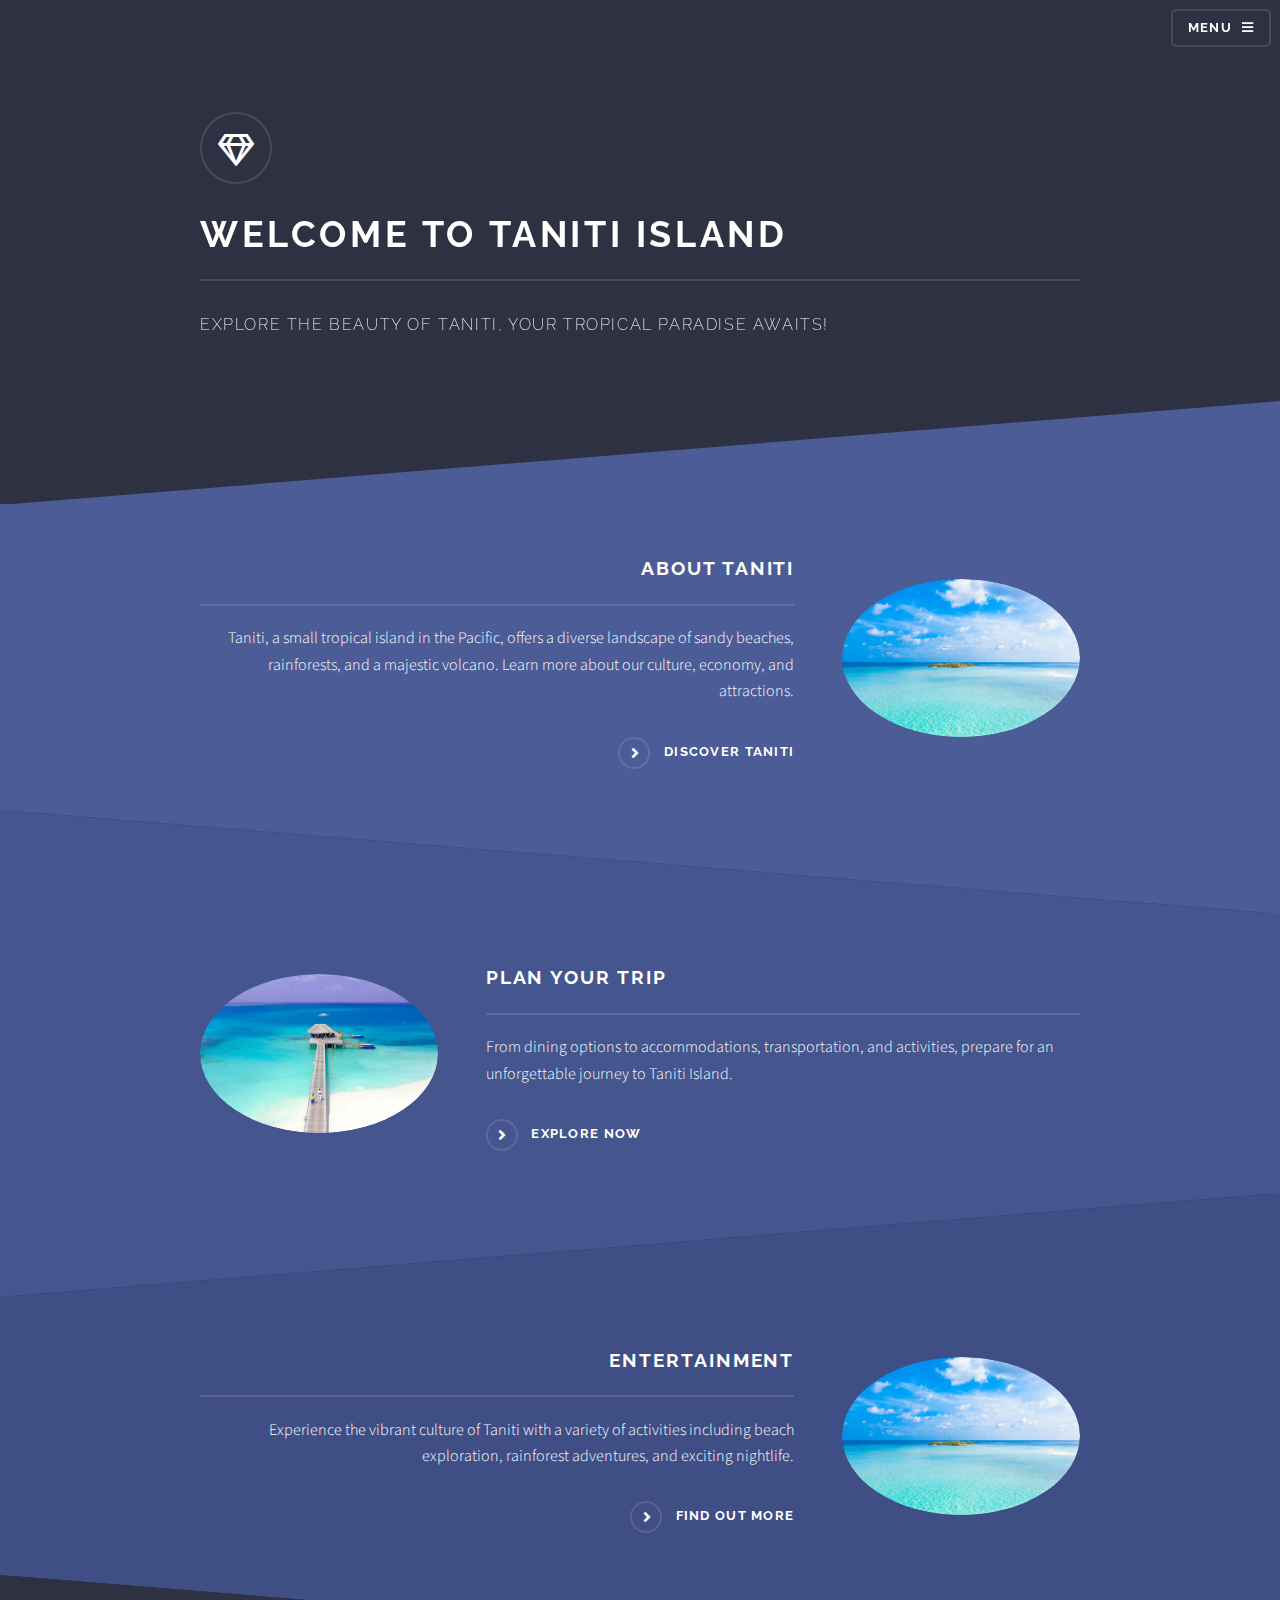
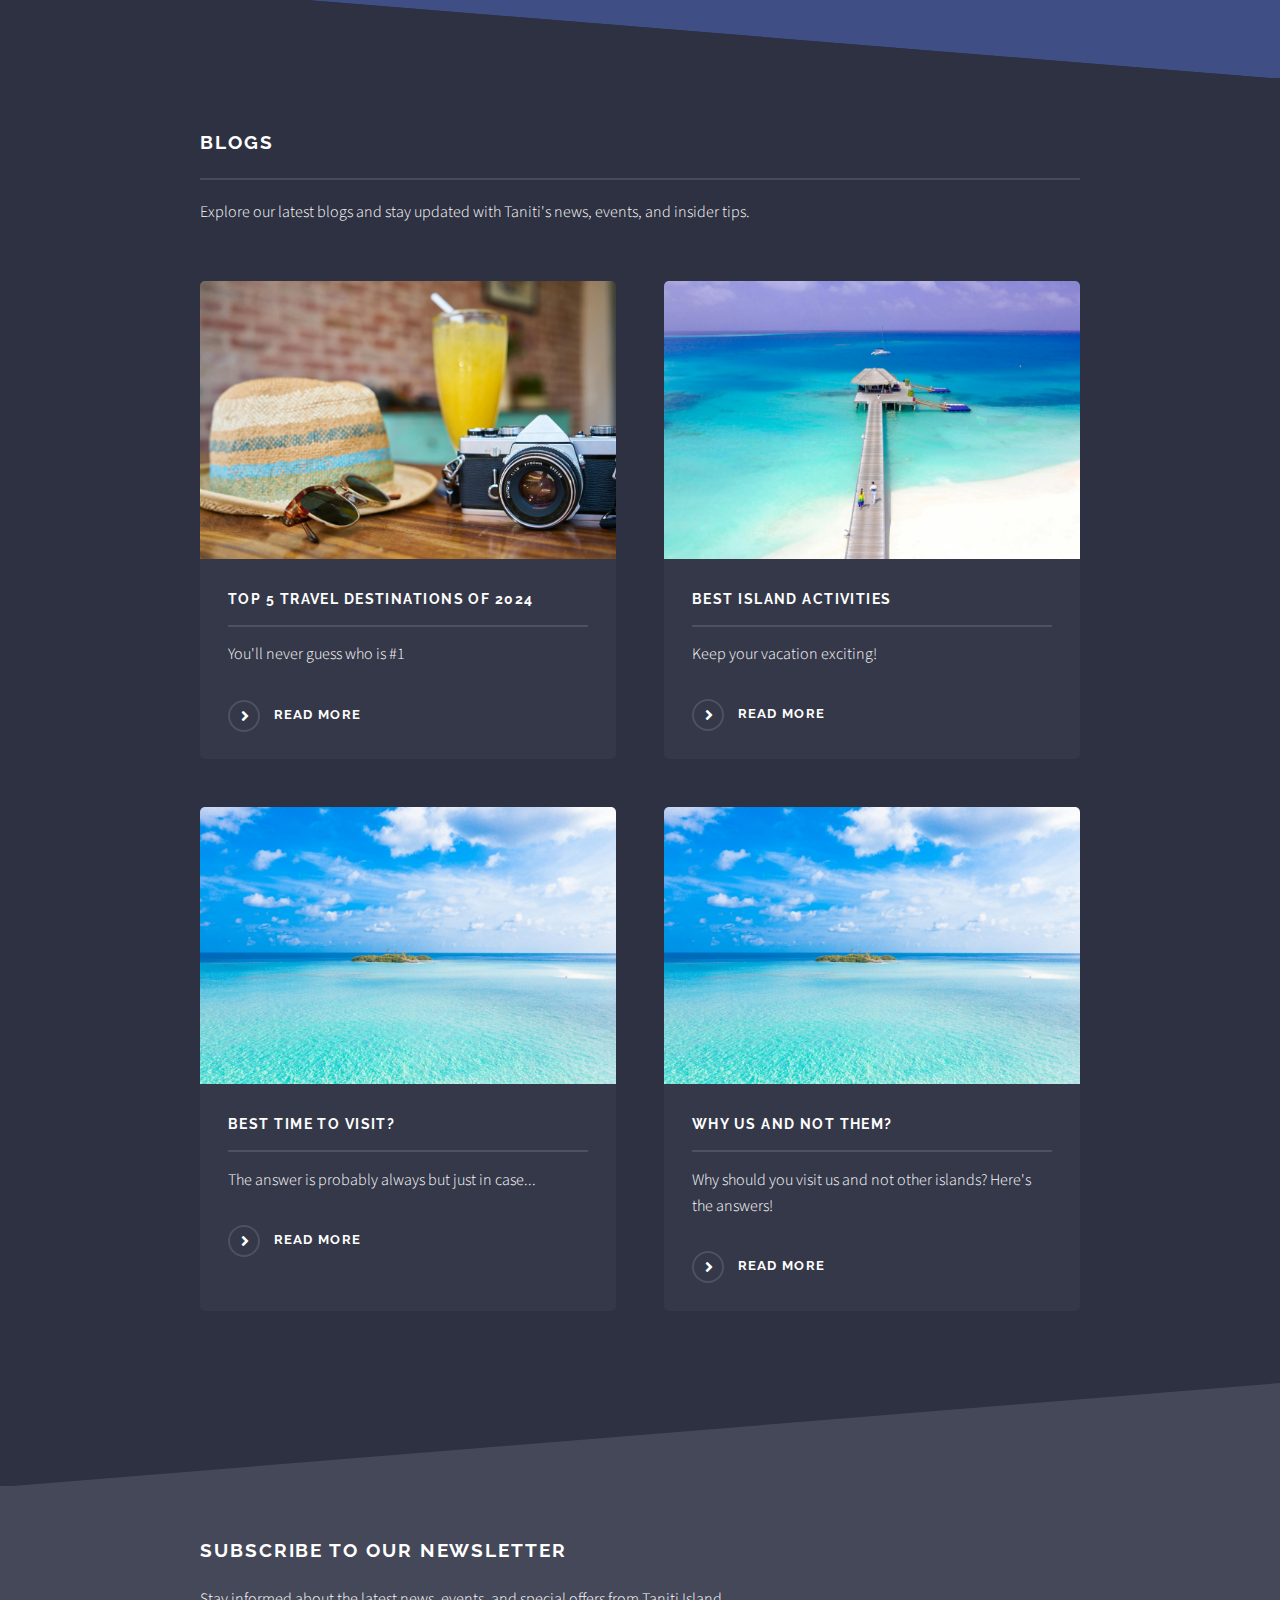
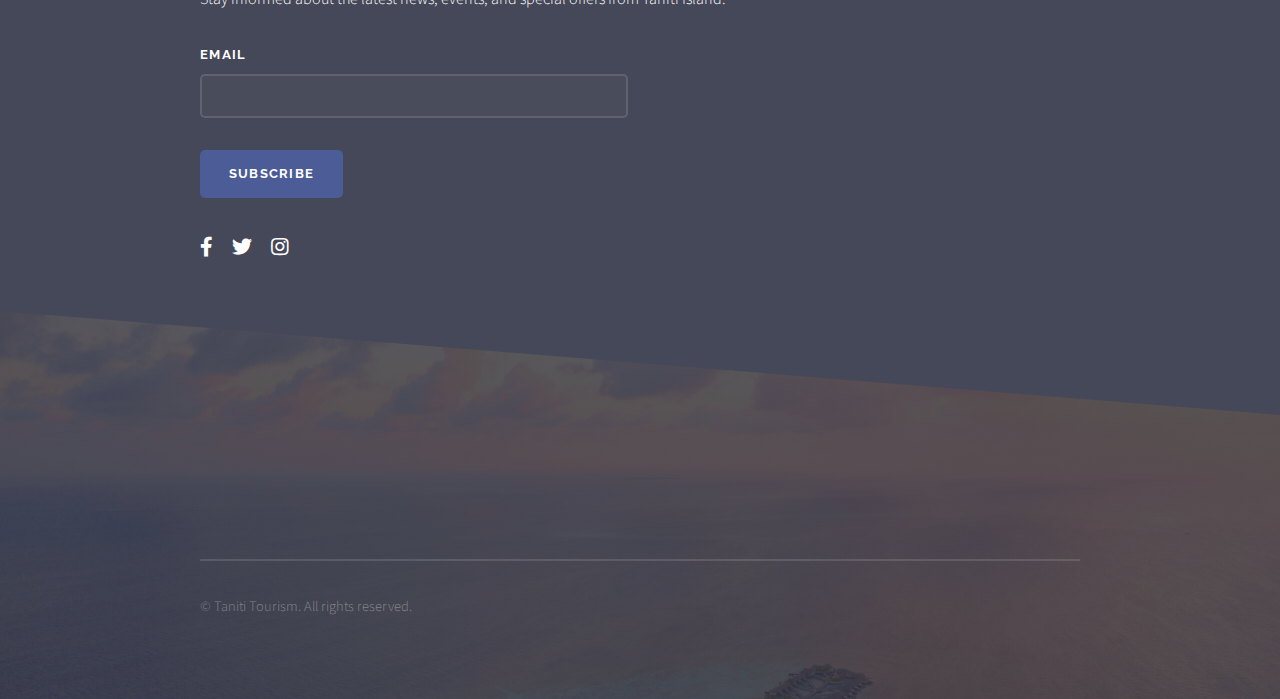
<file: index.html>
<!DOCTYPE HTML>
<html>
	<head>
		<title>Welcome to Taniti Island</title>
		<meta charset="utf-8" />
		<meta name="viewport" content="width=device-width, initial-scale=1, user-scalable=no" />
		<link rel="stylesheet" href="assets/css/main.css" />
		<noscript><link rel="stylesheet" href="assets/css/noscript.css" /></noscript>
	</head>
	<body class="is-preload">

		<!-- Page Wrapper -->
		<div id="page-wrapper">

			<!-- Header -->
			<header id="header" class="alt">
				<h1><a href="index.html">Taniti Tourism</a></h1>
				<nav>
					<a href="#menu">Menu</a>
				</nav>
			</header>

			<!-- Menu -->
			<nav id="menu">
				<div class="inner">
					<h2>Menu</h2>
					<ul class="links">
						<li><a href="index.html">Home</a></li>
						<li><a href="generic.html">About Taniti</a></li>
						<li><a href="trip.html">Plan Your Trip</a></li>
						<li><a href="elements.html">FAQ</a></li>
					</ul>
					<a href="#" class="close">Close</a>
				</div>
			</nav>

			<!-- Banner -->
			<section id="banner">
				<div class="inner">
					<div class="logo"><span class="icon fa-gem"></span></div>
					<h2>Welcome to Taniti Island</h2>
					<p>Explore the beauty of Taniti, your tropical paradise awaits!</p>
				</div>
			</section>

			<!-- Wrapper -->
			<section id="wrapper">

				<!-- About Taniti -->
				<section id="one" class="wrapper spotlight style1">
					<div class="inner">
						<a href="#" class="image"><img src="images/island-pic.jpeg" alt="" /></a>
						<div class="content">
							<h2 class="major">About Taniti</h2>
							<p>Taniti, a small tropical island in the Pacific, offers a diverse landscape of sandy beaches, rainforests, and a majestic volcano. Learn more about our culture, economy, and attractions.</p>
							<a href="generic.html" class="special">Discover Taniti</a>
						</div>
					</div>
				</section>

				<!-- Plan Your Trip -->
				<section id="two" class="wrapper alt spotlight style2">
					<div class="inner">
						<a href="#" class="image"><img src="images/boardwalk-ocean.webp" alt="" /></a>
						<div class="content">
							<h2 class="major">Plan Your Trip</h2>
							<p>From dining options to accommodations, transportation, and activities, prepare for an unforgettable journey to Taniti Island.</p>
							<a href="elements.html" class="special">Explore Now</a>
						</div>
					</div>
				</section>

				<!-- Entertainment -->
				<section id="three" class="wrapper spotlight style3">
					<div class="inner">
						<a href="#" class="image"><img src="images/island-pic.jpeg" alt="" /></a>
						<div class="content">
							<h2 class="major">Entertainment</h2>
							<p>Experience the vibrant culture of Taniti with a variety of activities including beach exploration, rainforest adventures, and exciting nightlife.</p>
							<a href="elements.html" class="special">Find Out More</a>
						</div>
					</div>
				</section>

				<!-- Blogs -->
				<section id="blogs" class="wrapper alt style1">
					<div class="inner">
						<h2 class="major">Blogs</h2>
						<p>Explore our latest blogs and stay updated with Taniti's news, events, and insider tips.</p>
						<section class="features">
							<article>
								<a href="#" class="image"><img src="images/vacation-equipment.webp" alt="" /></a>
								<h3 class="major">Top 5 Travel Destinations of 2024</h3>
								<p>You'll never guess who is #1</p>
								<a href="#" class="special">Read More</a>
							</article>
							<article>
								<a href="#" class="image"><img src="images/boardwalk-ocean.webp" alt="" /></a>
								<h3 class="major">Best Island Activities</h3>
								<p>Keep your vacation exciting!</p>
								<a href="#" class="special">Read More</a>
							</article>
							<article>
								<a href="#" class="image"><img src="images/island-pic.jpeg" alt="" /></a>
								<h3 class="major">Best time to visit?</h3>
								<p>The answer is probably always but just in case...</p>
								<a href="#" class="special">Read More</a>
							</article>
							<article>
								<a href="#" class="image"><img src="images/island-pic.jpeg" alt="" /></a>
								<h3 class="major">Why us and not them?</h3>
								<p>Why should you visit us and not other islands? Here's the answers!</p>
								<a href="#" class="special">Read More</a>
							</article>
						</section>
					</div>
				</section>

				<!-- Subscribe to Newsletter -->
<section id="newsletter" class="wrapper style4">
    <div class="inner">
        <header>
            <h2>Subscribe to Our Newsletter</h2>
            <p>Stay informed about the latest news, events, and special offers from Taniti Island.</p>
        </header>
        <form method="post" action="#">
            <div class="fields">
                <div class="field half">
                    <label for="email">Email</label>
                    <input type="email" name="email" id="email" />
                </div>
            </div>
            <ul class="actions">
                <li><input type="submit" value="Subscribe" class="primary" /></li>
            </ul>
        </form>
        <ul class="icons">
            <li><a href="#" class="icon brands fa-facebook-f"><span class="label">Facebook</span></a></li>
            <li><a href="#" class="icon brands fa-twitter"><span class="label">Twitter</span></a></li>
            <li><a href="#" class="icon brands fa-instagram"><span class="label">Instagram</span></a></li>
        </ul>
    </div>
</section>

			<!-- Footer -->
			<section id="footer">
				<div class="inner">
					<ul class="copyright">
						<li>&copy; Taniti Tourism. All rights reserved.</li>
					</ul>
				</div>
			</section>

		</div>

		<!-- Scripts -->
		<script src="assets/js/jquery.min.js"></script>
		<script src="assets/js/jquery.scrollex.min.js"></script>
		<script src="assets/js/browser.min.js"></script>
		<script src="assets/js/breakpoints.min.js"></script>
		<script src="assets/js/util.js"></script>
		<script src="assets/js/main.js"></script>

	</body>
</html>
</file>
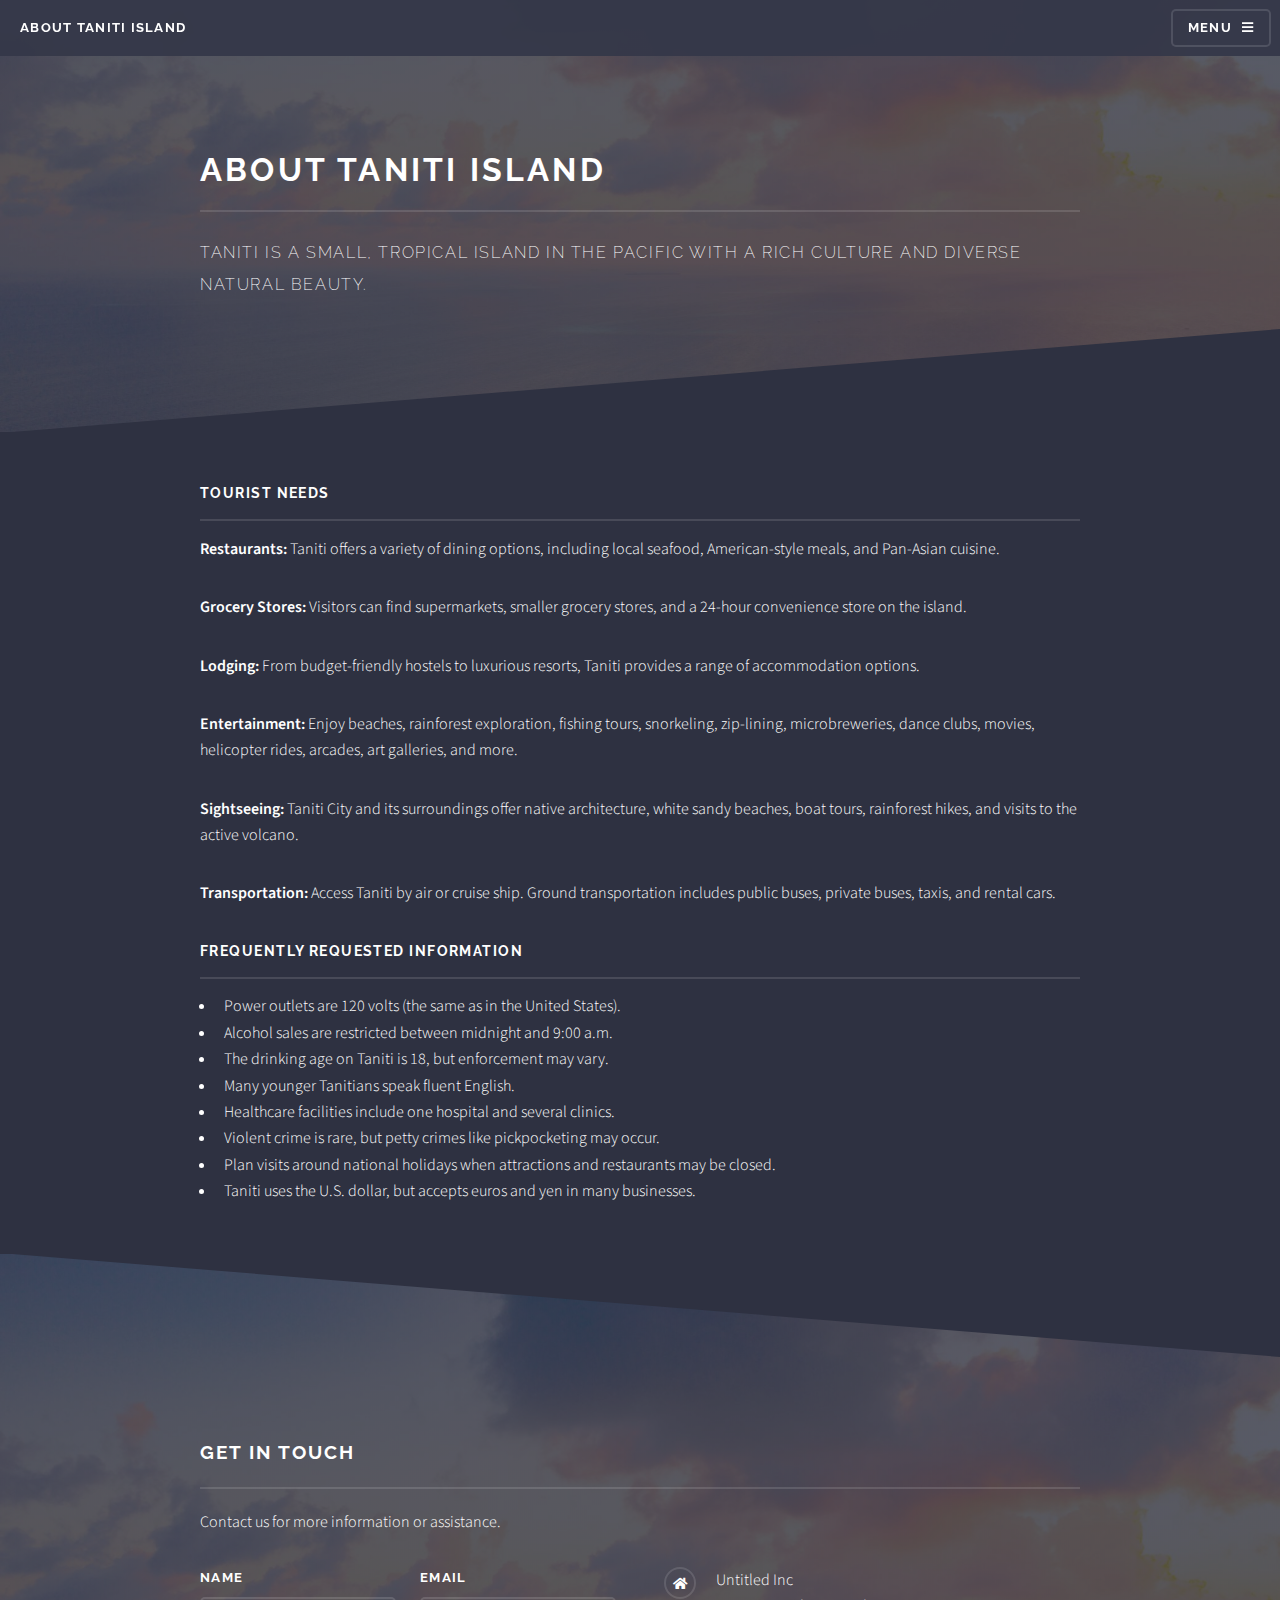
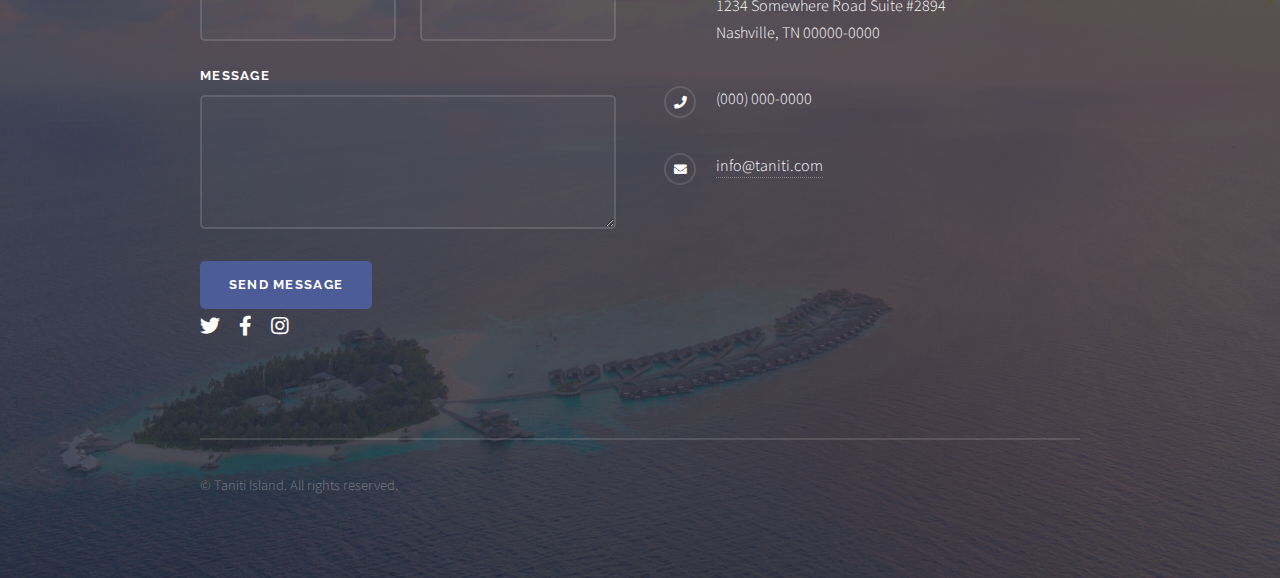
<file: generic.html>
<!DOCTYPE HTML>
<html>
	<head>
		<title>About Taniti Island</title>
		<meta charset="utf-8" />
		<meta name="viewport" content="width=device-width, initial-scale=1, user-scalable=no" />
		<link rel="stylesheet" href="assets/css/main.css" />
		<noscript><link rel="stylesheet" href="assets/css/noscript.css" /></noscript>
	</head>
	<body class="is-preload">

		<!-- Page Wrapper -->
		<div id="page-wrapper">

			<!-- Header -->
			<header id="header">
				<h1><a href="index.html">About Taniti Island</a></h1>
				<nav>
					<a href="#menu">Menu</a>
				</nav>
			</header>

			<!-- Menu -->
			<nav id="menu">
				<div class="inner">
					<h2>Menu</h2>
					<ul class="links">
						<li><a href="index.html">Home</a></li>
						<li><a href="generic.html">About Taniti</a></li>
						<li><a href="trip.html">Plan Your Trip</a></li>
						<li><a href="elements.html">FAQ</a></li>
					</ul>
					<a href="#" class="close">Close</a>
				</div>
			</nav>

			<!-- Wrapper -->
			<section id="wrapper">
				<header>
					<div class="inner">
						<h2>About Taniti Island</h2>
						<p>Taniti is a small, tropical island in the Pacific with a rich culture and diverse natural beauty.</p>
					</div>
				</header>

				<!-- Content -->
				<div class="wrapper">
					<div class="inner">

						<h3 class="major">Tourist Needs</h3>
						<p>
							<strong>Restaurants:</strong> Taniti offers a variety of dining options, including local seafood, American-style meals, and Pan-Asian cuisine.
						</p>
						<p>
							<strong>Grocery Stores:</strong> Visitors can find supermarkets, smaller grocery stores, and a 24-hour convenience store on the island.
						</p>
						<p>
							<strong>Lodging:</strong> From budget-friendly hostels to luxurious resorts, Taniti provides a range of accommodation options.
						</p>
						<p>
							<strong>Entertainment:</strong> Enjoy beaches, rainforest exploration, fishing tours, snorkeling, zip-lining, microbreweries, dance clubs, movies, helicopter rides, arcades, art galleries, and more.
						</p>
						<p>
							<strong>Sightseeing:</strong> Taniti City and its surroundings offer native architecture, white sandy beaches, boat tours, rainforest hikes, and visits to the active volcano.
						</p>
						<p>
							<strong>Transportation:</strong> Access Taniti by air or cruise ship. Ground transportation includes public buses, private buses, taxis, and rental cars.
						</p>

						<h3 class="major">Frequently Requested Information</h3>
						<ul>
							<li>Power outlets are 120 volts (the same as in the United States).</li>
							<li>Alcohol sales are restricted between midnight and 9:00 a.m.</li>
							<li>The drinking age on Taniti is 18, but enforcement may vary.</li>
							<li>Many younger Tanitians speak fluent English.</li>
							<li>Healthcare facilities include one hospital and several clinics.</li>
							<li>Violent crime is rare, but petty crimes like pickpocketing may occur.</li>
							<li>Plan visits around national holidays when attractions and restaurants may be closed.</li>
							<li>Taniti uses the U.S. dollar, but accepts euros and yen in many businesses.</li>
						</ul>

					</div>
				</div>

			</section>

			<!-- Footer -->
			<section id="footer">
				<div class="inner">
					<h2 class="major">Get in touch</h2>
					<p>Contact us for more information or assistance.</p>
					<form method="post" action="#">
						<div class="fields">
							<div class="field half">
								<label for="name">Name</label>
								<input type="text" name="name" id="name" />
							</div>
							<div class="field half">
								<label for="email">Email</label>
								<input type="email" name="email" id="email" />
							</div>
							<div class="field">
								<label for="message">Message</label>
								<textarea name="message" id="message" rows="4"></textarea>
							</div>
						</div>
						<ul class="actions">
							<li><input type="submit" value="Send Message" class="primary" /></li>
						</ul>
					</form>
					<ul class="contact">
						<li class="icon solid fa-home">
							Untitled Inc<br />
							1234 Somewhere Road Suite #2894<br />
							Nashville, TN 00000-0000
						</li>
						<li class="icon solid fa-phone">(000) 000-0000</li>
						<li class="icon solid fa-envelope"><a href="#">info@taniti.com</a></li>
					</ul>
					<ul class="icons">
						<li><a href="#" class="icon brands fa-twitter"><span class="label">Twitter</span></a></li>
						<li><a href="#" class="icon brands fa-facebook-f"><span class="label">Facebook</span></a></li>
						<li><a href="#" class="icon brands fa-instagram"><span class="label">Instagram</span></a></li>
					</ul>
					<ul class="copyright">
						<li>&copy; Taniti Island. All rights reserved.</li>
					</ul>
				</div>
			</section>

		</div>

		<!-- Scripts -->
		<script src="assets/js/jquery.min.js"></script>
		<script src="assets/js/jquery.scrollex.min.js"></script>
		<script src="assets/js/browser.min.js"></script>
		<script src="assets/js/breakpoints.min.js"></script>
		<script src="assets/js/util.js"></script>
		<script src="assets/js/main.js"></script>

	</body>
</html>
</file>
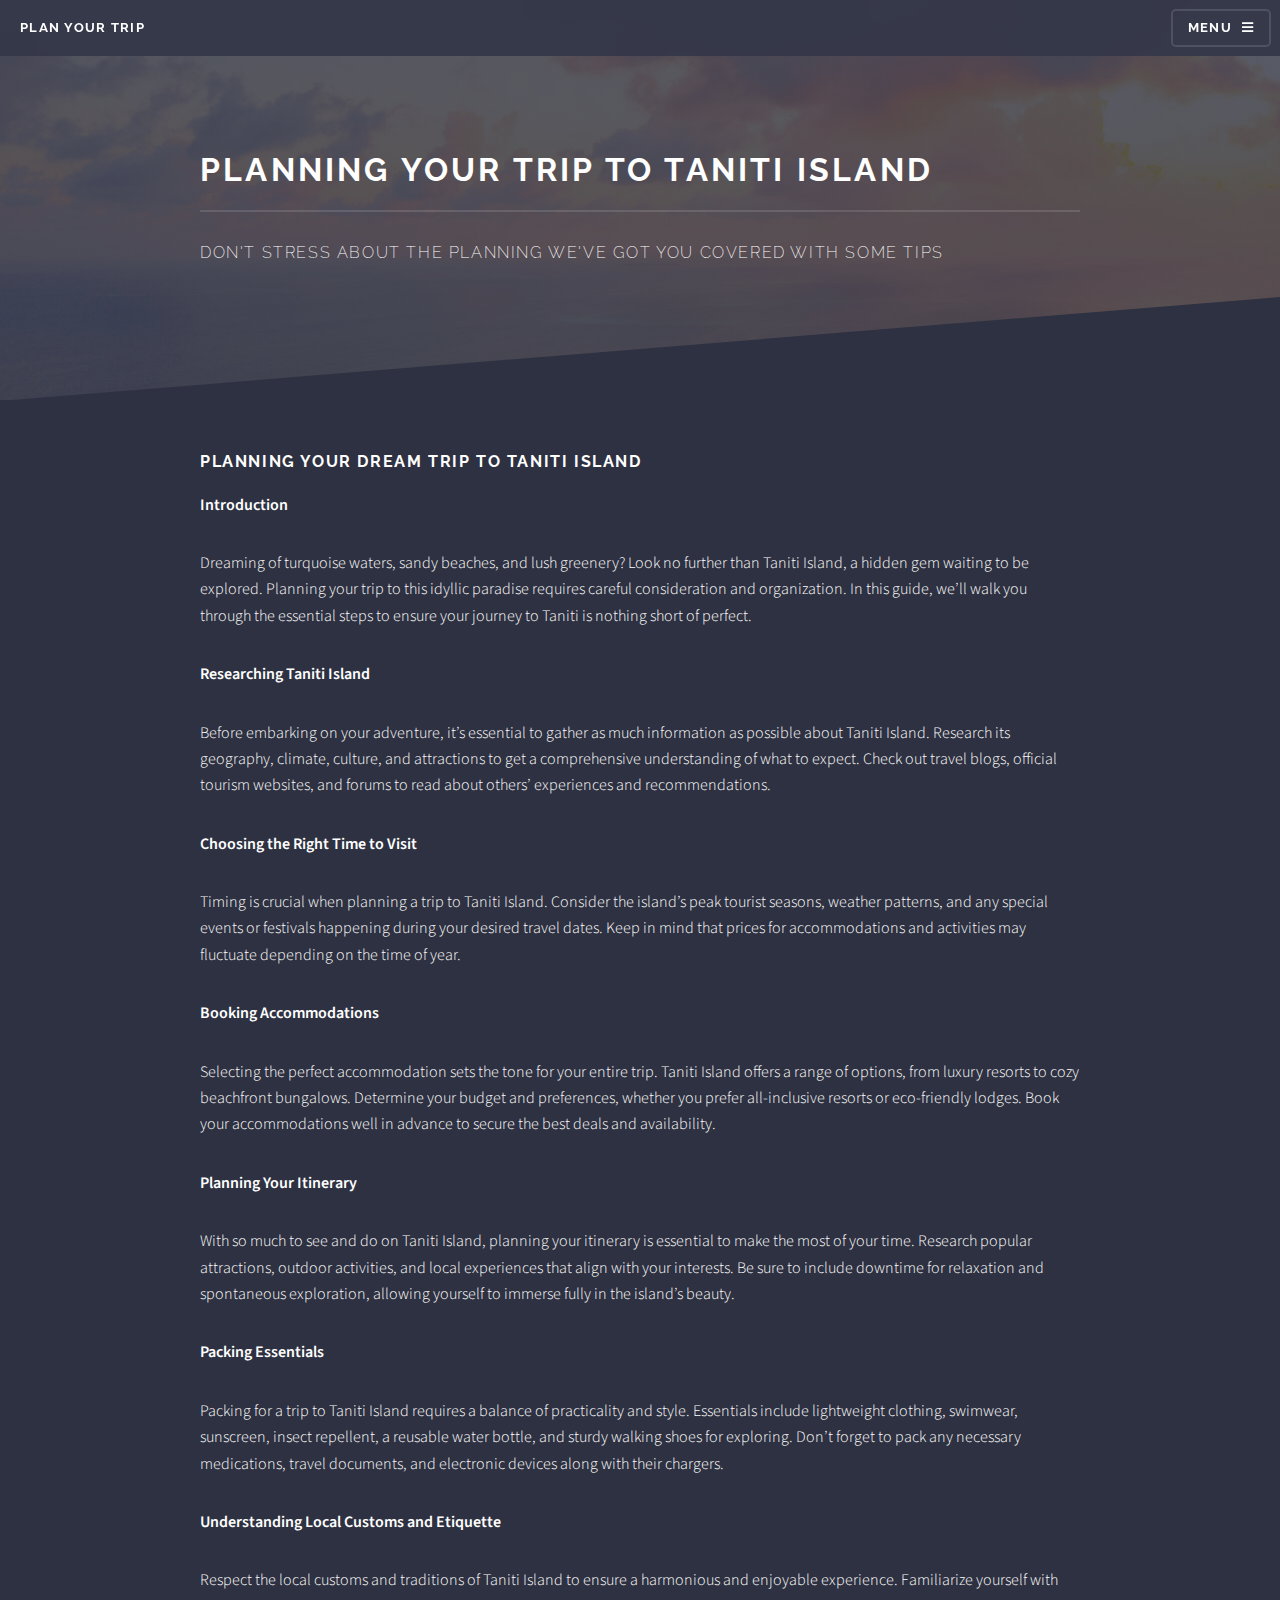
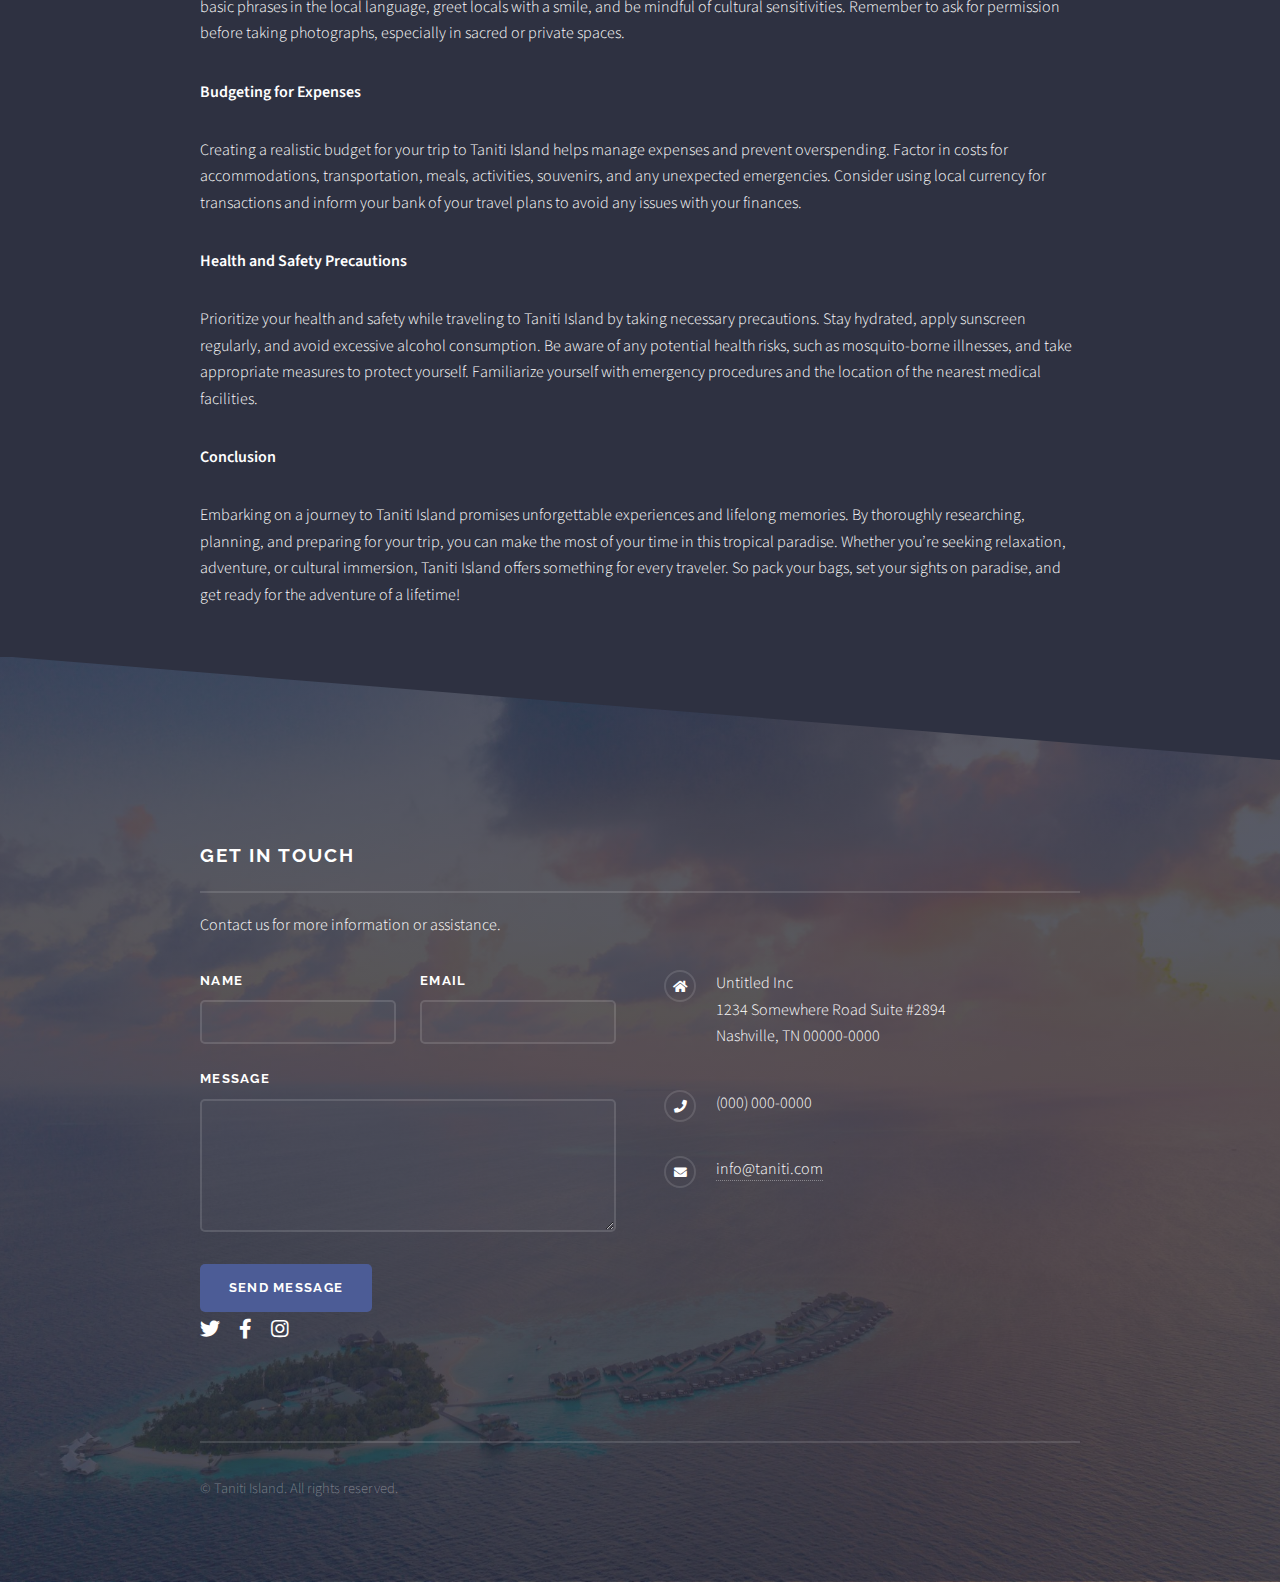
<file: trip.html>
<!DOCTYPE HTML>
<html>
	<head>
		<title>Plan your trip</title>
		<meta charset="utf-8" />
		<meta name="viewport" content="width=device-width, initial-scale=1, user-scalable=no" />
		<link rel="stylesheet" href="assets/css/main.css" />
		<noscript><link rel="stylesheet" href="assets/css/noscript.css" /></noscript>
	</head>
	<body class="is-preload">

		<!-- Page Wrapper -->
		<div id="page-wrapper">

			<!-- Header -->
			<header id="header">
				<h1><a href="index.html">Plan your trip</a></h1>
				<nav>
					<a href="#menu">Menu</a>
				</nav>
			</header>

			<!-- Menu -->
			<nav id="menu">
				<div class="inner">
					<h2>Menu</h2>
					<ul class="links">
						<li><a href="index.html">Home</a></li>
						<li><a href="generic.html">About Taniti</a></li>
						<li><a href="trip.html">Plan Your Trip</a></li>
						<li><a href="elements.html">FAQ</a></li>
					</ul>
					<a href="#" class="close">Close</a>
				</div>
			</nav>

			<!-- Wrapper -->
			<section id="wrapper">
				<header>
					<div class="inner">
						<h2>Planning your trip to Taniti Island</h2>
						<p>Don't stress about the planning we've got you covered with some tips</p>
					</div>
				</header>

				<!-- Content -->
				<div class="wrapper">
					<div class="inner">

						<div class="container">
							<h1>Planning Your Dream Trip to Taniti Island</h1>
							<p><strong>Introduction</strong></p>
							<p>Dreaming of turquoise waters, sandy beaches, and lush greenery? Look no further than Taniti Island, a hidden gem waiting to be explored. Planning your trip to this idyllic paradise requires careful consideration and organization. In this guide, we’ll walk you through the essential steps to ensure your journey to Taniti is nothing short of perfect.</p>
							
							<p><strong>Researching Taniti Island</strong></p>
							<p>Before embarking on your adventure, it’s essential to gather as much information as possible about Taniti Island. Research its geography, climate, culture, and attractions to get a comprehensive understanding of what to expect. Check out travel blogs, official tourism websites, and forums to read about others’ experiences and recommendations.</p>
							
							<p><strong>Choosing the Right Time to Visit</strong></p>
							<p>Timing is crucial when planning a trip to Taniti Island. Consider the island’s peak tourist seasons, weather patterns, and any special events or festivals happening during your desired travel dates. Keep in mind that prices for accommodations and activities may fluctuate depending on the time of year.</p>
							
							<p><strong>Booking Accommodations</strong></p>
							<p>Selecting the perfect accommodation sets the tone for your entire trip. Taniti Island offers a range of options, from luxury resorts to cozy beachfront bungalows. Determine your budget and preferences, whether you prefer all-inclusive resorts or eco-friendly lodges. Book your accommodations well in advance to secure the best deals and availability.</p>
							
							<p><strong>Planning Your Itinerary</strong></p>
							<p>With so much to see and do on Taniti Island, planning your itinerary is essential to make the most of your time. Research popular attractions, outdoor activities, and local experiences that align with your interests. Be sure to include downtime for relaxation and spontaneous exploration, allowing yourself to immerse fully in the island’s beauty.</p>
							
							<p><strong>Packing Essentials</strong></p>
							<p>Packing for a trip to Taniti Island requires a balance of practicality and style. Essentials include lightweight clothing, swimwear, sunscreen, insect repellent, a reusable water bottle, and sturdy walking shoes for exploring. Don’t forget to pack any necessary medications, travel documents, and electronic devices along with their chargers.</p>
							
							<p><strong>Understanding Local Customs and Etiquette</strong></p>
							<p>Respect the local customs and traditions of Taniti Island to ensure a harmonious and enjoyable experience. Familiarize yourself with basic phrases in the local language, greet locals with a smile, and be mindful of cultural sensitivities. Remember to ask for permission before taking photographs, especially in sacred or private spaces.</p>
							
							<p><strong>Budgeting for Expenses</strong></p>
							<p>Creating a realistic budget for your trip to Taniti Island helps manage expenses and prevent overspending. Factor in costs for accommodations, transportation, meals, activities, souvenirs, and any unexpected emergencies. Consider using local currency for transactions and inform your bank of your travel plans to avoid any issues with your finances.</p>
							
							<p><strong>Health and Safety Precautions</strong></p>
							<p>Prioritize your health and safety while traveling to Taniti Island by taking necessary precautions. Stay hydrated, apply sunscreen regularly, and avoid excessive alcohol consumption. Be aware of any potential health risks, such as mosquito-borne illnesses, and take appropriate measures to protect yourself. Familiarize yourself with emergency procedures and the location of the nearest medical facilities.</p>
							
							<p><strong>Conclusion</strong></p>
							<p>Embarking on a journey to Taniti Island promises unforgettable experiences and lifelong memories. By thoroughly researching, planning, and preparing for your trip, you can make the most of your time in this tropical paradise. Whether you’re seeking relaxation, adventure, or cultural immersion, Taniti Island offers something for every traveler. So pack your bags, set your sights on paradise, and get ready for the adventure of a lifetime!</p>
						</div>

					</div>
				</div>

			</section>

			<!-- Footer -->
			<section id="footer">
				<div class="inner">
					<h2 class="major">Get in touch</h2>
					<p>Contact us for more information or assistance.</p>
					<form method="post" action="#">
						<div class="fields">
							<div class="field half">
								<label for="name">Name</label>
								<input type="text" name="name" id="name" />
							</div>
							<div class="field half">
								<label for="email">Email</label>
								<input type="email" name="email" id="email" />
							</div>
							<div class="field">
								<label for="message">Message</label>
								<textarea name="message" id="message" rows="4"></textarea>
							</div>
						</div>
						<ul class="actions">
							<li><input type="submit" value="Send Message" class="primary" /></li>
						</ul>
					</form>
					<ul class="contact">
						<li class="icon solid fa-home">
							Untitled Inc<br />
							1234 Somewhere Road Suite #2894<br />
							Nashville, TN 00000-0000
						</li>
						<li class="icon solid fa-phone">(000) 000-0000</li>
						<li class="icon solid fa-envelope"><a href="#">info@taniti.com</a></li>
					</ul>
					<ul class="icons">
						<li><a href="#" class="icon brands fa-twitter"><span class="label">Twitter</span></a></li>
						<li><a href="#" class="icon brands fa-facebook-f"><span class="label">Facebook</span></a></li>
						<li><a href="#" class="icon brands fa-instagram"><span class="label">Instagram</span></a></li>
					</ul>
					<ul class="copyright">
						<li>&copy; Taniti Island. All rights reserved.</li>
					</ul>
				</div>
			</section>

		</div>

		<!-- Scripts -->
		<script src="assets/js/jquery.min.js"></script>
		<script src="assets/js/jquery.scrollex.min.js"></script>
		<script src="assets/js/browser.min.js"></script>
		<script src="assets/js/breakpoints.min.js"></script>
		<script src="assets/js/util.js"></script>
		<script src="assets/js/main.js"></script>

	</body>
</html>
</file>
<file: assets/css/noscript.css>
/* Banner */

	body.is-preload #banner .logo {
		-moz-transform: none;
		-webkit-transform: none;
		-ms-transform: none;
		transform: none;
		opacity: 1;
	}

	body.is-preload #banner h2 {
		opacity: 1;
		-moz-transform: none;
		-webkit-transform: none;
		-ms-transform: none;
		transform: none;
		-moz-filter: none;
		-webkit-filter: none;
		-ms-filter: none;
		filter: none;
	}

	body.is-preload #banner p {
		opacity: 01;
		-moz-transform: none;
		-webkit-transform: none;
		-ms-transform: none;
		transform: none;
		-moz-filter: none;
		-webkit-filter: none;
		-ms-filter: none;
		filter: none;
	}
</file>
<file: assets/css/main.css>
@import url(fontawesome-all.min.css);
@import url("https://fonts.googleapis.com/css?family=Raleway:200,700|Source+Sans+Pro:300,600,300italic,600italic");

	/* Taniti Tourism Website
	Designed to showcase the beauty and offerings of Taniti Island.
	For visitors, travelers, and adventurers. */

html, body, div, span, applet, object,
iframe, h1, h2, h3, h4, h5, h6, p, blockquote,
pre, a, abbr, acronym, address, big, cite,
code, del, dfn, em, img, ins, kbd, q, s, samp,
small, strike, strong, sub, sup, tt, var, b,
u, i, center, dl, dt, dd, ol, ul, li, fieldset,
form, label, legend, table, caption, tbody,
tfoot, thead, tr, th, td, article, aside,
canvas, details, embed, figure, figcaption,
footer, header, hgroup, menu, nav, output, ruby,
section, summary, time, mark, audio, video {
	margin: 0;
	padding: 0;
	border: 0;
	font-size: 100%;
	font: inherit;
	vertical-align: baseline;}

article, aside, details, figcaption, figure,
footer, header, hgroup, menu, nav, section {
	display: block;}

body {
	line-height: 1;
}

ol, ul {
	list-style: none;
}

blockquote, q {
	quotes: none;
}

	blockquote:before, blockquote:after, q:before, q:after {
		content: '';
		content: none;
	}

table {
	border-collapse: collapse;
	border-spacing: 0;
}

body {
	-webkit-text-size-adjust: none;
}

mark {
	background-color: transparent;
	color: inherit;
}

input::-moz-focus-inner {
	border: 0;
	padding: 0;
}

input, select, textarea {
	-moz-appearance: none;
	-webkit-appearance: none;
	-ms-appearance: none;
	appearance: none;
}

/* Basic */

	@-ms-viewport {
		width: device-width;
	}

	body {
		-ms-overflow-style: scrollbar;
	}

	@media screen and (max-width: 480px) {

		html, body {
			min-width: 320px;
		}

	}

	html {
		box-sizing: border-box;
	}

	*, *:before, *:after {
		box-sizing: inherit;
	}

	body {
		background-color: #2e3141;
		background-image: linear-gradient(to top, rgba(46, 49, 65, 0.8), rgba(46, 49, 65, 0.8)), url("../../images/banner-bg.jpeg");
		background-size: auto,
 cover;
		background-attachment: fixed,
 fixed;
		background-position: center,
 center;
	}

		body.is-preload *, body.is-preload *:before, body.is-preload *:after {
			-moz-animation: none !important;
			-webkit-animation: none !important;
			-ms-animation: none !important;
			animation: none !important;
			-moz-transition: none !important;
			-webkit-transition: none !important;
			-ms-transition: none !important;
			transition: none !important;
		}

/* Type */

	body, input, select, textarea {
		color: #ffffff;
		font-family: "Source Sans Pro", Helvetica, sans-serif;
		font-size: 16.5pt;
		font-weight: 300;
		line-height: 1.65;
	}

		@media screen and (max-width: 1680px) {

			body, input, select, textarea {
				font-size: 13pt;
			}

		}

		@media screen and (max-width: 1280px) {

			body, input, select, textarea {
				font-size: 12pt;
			}

		}

		@media screen and (max-width: 980px) {

			body, input, select, textarea {
				font-size: 12pt;
			}

		}

		@media screen and (max-width: 736px) {

			body, input, select, textarea {
				font-size: 12pt;
			}

		}

		@media screen and (max-width: 480px) {

			body, input, select, textarea {
				font-size: 12pt;
			}

		}

	a {
		-moz-transition: color 0.2s ease-in-out, border-bottom-color 0.2s ease-in-out;
		-webkit-transition: color 0.2s ease-in-out, border-bottom-color 0.2s ease-in-out;
		-ms-transition: color 0.2s ease-in-out, border-bottom-color 0.2s ease-in-out;
		transition: color 0.2s ease-in-out, border-bottom-color 0.2s ease-in-out;
		border-bottom: dotted 1px rgba(255, 255, 255, 0.35);
		color: #ffffff;
		text-decoration: none;
	}

		a:hover {
			border-bottom-color: transparent;
			color: #ffffff !important;
		}

		a.special:not(.button) {
			text-decoration: none;
			border-bottom: 0;
			display: block;
			font-family: Raleway, Helvetica, sans-serif;
			font-size: 0.8em;
			font-weight: 700;
			letter-spacing: 0.1em;
			margin: 0 0 2em 0;
			text-transform: uppercase;
		}

			a.special:not(.button):before {
				-moz-osx-font-smoothing: grayscale;
				-webkit-font-smoothing: antialiased;
				display: inline-block;
				font-style: normal;
				font-variant: normal;
				text-rendering: auto;
				line-height: 1;
				text-transform: none !important;
				font-family: 'Font Awesome 5 Free';
				font-weight: 900;
			}

			a.special:not(.button):before {
				-moz-transition: background-color 0.2s ease-in-out;
				-webkit-transition: background-color 0.2s ease-in-out;
				-ms-transition: background-color 0.2s ease-in-out;
				transition: background-color 0.2s ease-in-out;
				border-radius: 100%;
				border: solid 2px rgba(255, 255, 255, 0.125);
				content: '\f105';
				display: inline-block;
				font-size: 1.25em;
				height: 2em;
				line-height: 1.75em;
				margin-right: 0.85em;
				text-align: center;
				text-indent: 0.15em;
				vertical-align: middle;
				width: 2em;
			}

			a.special:not(.button):hover:before {
				background-color: rgba(255, 255, 255, 0.025);
			}

			a.special:not(.button):active:before {
				background-color: rgba(255, 255, 255, 0.075);
			}

	strong, b {
		color: #ffffff;
		font-weight: 600;
	}

	em, i {
		font-style: italic;
	}

	p {
		margin: 0 0 2em 0;
	}

	h1, h2, h3, h4, h5, h6 {
		color: #ffffff;
		font-family: Raleway, Helvetica, sans-serif;
		font-weight: 700;
		letter-spacing: 0.1em;
		margin: 0 0 1em 0;
		text-transform: uppercase;
	}

		h1 a, h2 a, h3 a, h4 a, h5 a, h6 a {
			color: inherit;
			text-decoration: none;
			border-bottom: 0;
		}

		h1 span, h2 span, h3 span, h4 span, h5 span, h6 span {
			font-weight: 200;
		}

		h1.major, h2.major, h3.major, h4.major, h5.major, h6.major {
			padding-bottom: 1em;
			border-bottom: solid 2px rgba(255, 255, 255, 0.125);
		}

	h2 {
		font-size: 1.2em;
	}

	h3 {
		font-size: 0.9em;
	}

	h4 {
		font-size: 0.7em;
	}

	h5 {
		font-size: 0.7em;
	}

	h6 {
		font-size: 0.7em;
	}

	@media screen and (max-width: 736px) {

		h2 {
			font-size: 1em;
		}

		h3 {
			font-size: 0.8em;
		}

	}

	sub {
		font-size: 0.8em;
		position: relative;
		top: 0.5em;
	}

	sup {
		font-size: 0.8em;
		position: relative;
		top: -0.5em;
	}

	blockquote {
		border-left: solid 4px rgba(255, 255, 255, 0.125);
		font-style: italic;
		margin: 0 0 2em 0;
		padding: 0.5em 0 0.5em 2em;
	}

	code {
		background: rgba(255, 255, 255, 0.025);
		border-radius: 5px;
		border: solid 2px rgba(255, 255, 255, 0.125);
		font-family: "Courier New", monospace;
		font-size: 0.9em;
		margin: 0 0.25em;
		padding: 0.25em 0.65em;
	}

	pre {
		-webkit-overflow-scrolling: touch;
		font-family: "Courier New", monospace;
		font-size: 0.9em;
		margin: 0 0 2em 0;
	}

		pre code {
			display: block;
			line-height: 1.75em;
			padding: 1em 1.5em;
			overflow-x: auto;
		}

	hr {
		border: 0;
		border-bottom: solid 2px rgba(255, 255, 255, 0.125);
		margin: 2.5em 0;
	}

		hr.major {
			margin: 4em 0;
		}

	.align-left {
		text-align: left;
	}

	.align-center {
		text-align: center;
	}

	.align-right {
		text-align: right;
	}

/* Row */

	.row {
		display: flex;
		flex-wrap: wrap;
		box-sizing: border-box;
		align-items: stretch;
	}

		.row > * {
			box-sizing: border-box;
		}

		.row.gtr-uniform > * > :last-child {
			margin-bottom: 0;
		}

		.row.aln-left {
			justify-content: flex-start;
		}

		.row.aln-center {
			justify-content: center;
		}

		.row.aln-right {
			justify-content: flex-end;
		}

		.row.aln-top {
			align-items: flex-start;
		}

		.row.aln-middle {
			align-items: center;
		}

		.row.aln-bottom {
			align-items: flex-end;
		}

		.row > .imp {
			order: -1;
		}

		.row > .col-1 {
			width: 8.33333%;
		}

		.row > .off-1 {
			margin-left: 8.33333%;
		}

		.row > .col-2 {
			width: 16.66667%;
		}

		.row > .off-2 {
			margin-left: 16.66667%;
		}

		.row > .col-3 {
			width: 25%;
		}

		.row > .off-3 {
			margin-left: 25%;
		}

		.row > .col-4 {
			width: 33.33333%;
		}

		.row > .off-4 {
			margin-left: 33.33333%;
		}

		.row > .col-5 {
			width: 41.66667%;
		}

		.row > .off-5 {
			margin-left: 41.66667%;
		}

		.row > .col-6 {
			width: 50%;
		}

		.row > .off-6 {
			margin-left: 50%;
		}

		.row > .col-7 {
			width: 58.33333%;
		}

		.row > .off-7 {
			margin-left: 58.33333%;
		}

		.row > .col-8 {
			width: 66.66667%;
		}

		.row > .off-8 {
			margin-left: 66.66667%;
		}

		.row > .col-9 {
			width: 75%;
		}

		.row > .off-9 {
			margin-left: 75%;
		}

		.row > .col-10 {
			width: 83.33333%;
		}

		.row > .off-10 {
			margin-left: 83.33333%;
		}

		.row > .col-11 {
			width: 91.66667%;
		}

		.row > .off-11 {
			margin-left: 91.66667%;
		}

		.row > .col-12 {
			width: 100%;
		}

		.row > .off-12 {
			margin-left: 100%;
		}

		.row.gtr-0 {
			margin-top: 0;
			margin-left: 0em;
		}

			.row.gtr-0 > * {
				padding: 0 0 0 0em;
			}

			.row.gtr-0.gtr-uniform {
				margin-top: 0em;
			}

				.row.gtr-0.gtr-uniform > * {
					padding-top: 0em;
				}

		.row.gtr-25 {
			margin-top: 0;
			margin-left: -0.4375em;
		}

			.row.gtr-25 > * {
				padding: 0 0 0 0.4375em;
			}

			.row.gtr-25.gtr-uniform {
				margin-top: -0.4375em;
			}

				.row.gtr-25.gtr-uniform > * {
					padding-top: 0.4375em;
				}

		.row.gtr-50 {
			margin-top: 0;
			margin-left: -0.875em;
		}

			.row.gtr-50 > * {
				padding: 0 0 0 0.875em;
			}

			.row.gtr-50.gtr-uniform {
				margin-top: -0.875em;
			}

				.row.gtr-50.gtr-uniform > * {
					padding-top: 0.875em;
				}

		.row {
			margin-top: 0;
			margin-left: -1.75em;
		}

			.row > * {
				padding: 0 0 0 1.75em;
			}

			.row.gtr-uniform {
				margin-top: -1.75em;
			}

				.row.gtr-uniform > * {
					padding-top: 1.75em;
				}

		.row.gtr-150 {
			margin-top: 0;
			margin-left: -2.625em;
		}

			.row.gtr-150 > * {
				padding: 0 0 0 2.625em;
			}

			.row.gtr-150.gtr-uniform {
				margin-top: -2.625em;
			}

				.row.gtr-150.gtr-uniform > * {
					padding-top: 2.625em;
				}

		.row.gtr-200 {
			margin-top: 0;
			margin-left: -3.5em;
		}

			.row.gtr-200 > * {
				padding: 0 0 0 3.5em;
			}

			.row.gtr-200.gtr-uniform {
				margin-top: -3.5em;
			}

				.row.gtr-200.gtr-uniform > * {
					padding-top: 3.5em;
				}

		@media screen and (max-width: 1680px) {

			.row {
				display: flex;
				flex-wrap: wrap;
				box-sizing: border-box;
				align-items: stretch;
			}

				.row > * {
					box-sizing: border-box;
				}

				.row.gtr-uniform > * > :last-child {
					margin-bottom: 0;
				}

				.row.aln-left {
					justify-content: flex-start;
				}

				.row.aln-center {
					justify-content: center;
				}

				.row.aln-right {
					justify-content: flex-end;
				}

				.row.aln-top {
					align-items: flex-start;
				}

				.row.aln-middle {
					align-items: center;
				}

				.row.aln-bottom {
					align-items: flex-end;
				}

				.row > .imp-xlarge {
					order: -1;
				}

				.row > .col-1-xlarge {
					width: 8.33333%;
				}

				.row > .off-1-xlarge {
					margin-left: 8.33333%;
				}

				.row > .col-2-xlarge {
					width: 16.66667%;
				}

				.row > .off-2-xlarge {
					margin-left: 16.66667%;
				}

				.row > .col-3-xlarge {
					width: 25%;
				}

				.row > .off-3-xlarge {
					margin-left: 25%;
				}

				.row > .col-4-xlarge {
					width: 33.33333%;
				}

				.row > .off-4-xlarge {
					margin-left: 33.33333%;
				}

				.row > .col-5-xlarge {
					width: 41.66667%;
				}

				.row > .off-5-xlarge {
					margin-left: 41.66667%;
				}

				.row > .col-6-xlarge {
					width: 50%;
				}

				.row > .off-6-xlarge {
					margin-left: 50%;
				}

				.row > .col-7-xlarge {
					width: 58.33333%;
				}

				.row > .off-7-xlarge {
					margin-left: 58.33333%;
				}

				.row > .col-8-xlarge {
					width: 66.66667%;
				}

				.row > .off-8-xlarge {
					margin-left: 66.66667%;
				}

				.row > .col-9-xlarge {
					width: 75%;
				}

				.row > .off-9-xlarge {
					margin-left: 75%;
				}

				.row > .col-10-xlarge {
					width: 83.33333%;
				}

				.row > .off-10-xlarge {
					margin-left: 83.33333%;
				}

				.row > .col-11-xlarge {
					width: 91.66667%;
				}

				.row > .off-11-xlarge {
					margin-left: 91.66667%;
				}

				.row > .col-12-xlarge {
					width: 100%;
				}

				.row > .off-12-xlarge {
					margin-left: 100%;
				}

				.row.gtr-0 {
					margin-top: 0;
					margin-left: 0em;
				}

					.row.gtr-0 > * {
						padding: 0 0 0 0em;
					}

					.row.gtr-0.gtr-uniform {
						margin-top: 0em;
					}

						.row.gtr-0.gtr-uniform > * {
							padding-top: 0em;
						}

				.row.gtr-25 {
					margin-top: 0;
					margin-left: -0.4375em;
				}

					.row.gtr-25 > * {
						padding: 0 0 0 0.4375em;
					}

					.row.gtr-25.gtr-uniform {
						margin-top: -0.4375em;
					}

						.row.gtr-25.gtr-uniform > * {
							padding-top: 0.4375em;
						}

				.row.gtr-50 {
					margin-top: 0;
					margin-left: -0.875em;
				}

					.row.gtr-50 > * {
						padding: 0 0 0 0.875em;
					}

					.row.gtr-50.gtr-uniform {
						margin-top: -0.875em;
					}

						.row.gtr-50.gtr-uniform > * {
							padding-top: 0.875em;
						}

				.row {
					margin-top: 0;
					margin-left: -1.75em;
				}

					.row > * {
						padding: 0 0 0 1.75em;
					}

					.row.gtr-uniform {
						margin-top: -1.75em;
					}

						.row.gtr-uniform > * {
							padding-top: 1.75em;
						}

				.row.gtr-150 {
					margin-top: 0;
					margin-left: -2.625em;
				}

					.row.gtr-150 > * {
						padding: 0 0 0 2.625em;
					}

					.row.gtr-150.gtr-uniform {
						margin-top: -2.625em;
					}

						.row.gtr-150.gtr-uniform > * {
							padding-top: 2.625em;
						}

				.row.gtr-200 {
					margin-top: 0;
					margin-left: -3.5em;
				}

					.row.gtr-200 > * {
						padding: 0 0 0 3.5em;
					}

					.row.gtr-200.gtr-uniform {
						margin-top: -3.5em;
					}

						.row.gtr-200.gtr-uniform > * {
							padding-top: 3.5em;
						}

		}

		@media screen and (max-width: 1280px) {

			.row {
				display: flex;
				flex-wrap: wrap;
				box-sizing: border-box;
				align-items: stretch;
			}

				.row > * {
					box-sizing: border-box;
				}

				.row.gtr-uniform > * > :last-child {
					margin-bottom: 0;
				}

				.row.aln-left {
					justify-content: flex-start;
				}

				.row.aln-center {
					justify-content: center;
				}

				.row.aln-right {
					justify-content: flex-end;
				}

				.row.aln-top {
					align-items: flex-start;
				}

				.row.aln-middle {
					align-items: center;
				}

				.row.aln-bottom {
					align-items: flex-end;
				}

				.row > .imp-large {
					order: -1;
				}

				.row > .col-1-large {
					width: 8.33333%;
				}

				.row > .off-1-large {
					margin-left: 8.33333%;
				}

				.row > .col-2-large {
					width: 16.66667%;
				}

				.row > .off-2-large {
					margin-left: 16.66667%;
				}

				.row > .col-3-large {
					width: 25%;
				}

				.row > .off-3-large {
					margin-left: 25%;
				}

				.row > .col-4-large {
					width: 33.33333%;
				}

				.row > .off-4-large {
					margin-left: 33.33333%;
				}

				.row > .col-5-large {
					width: 41.66667%;
				}

				.row > .off-5-large {
					margin-left: 41.66667%;
				}

				.row > .col-6-large {
					width: 50%;
				}

				.row > .off-6-large {
					margin-left: 50%;
				}

				.row > .col-7-large {
					width: 58.33333%;
				}

				.row > .off-7-large {
					margin-left: 58.33333%;
				}

				.row > .col-8-large {
					width: 66.66667%;
				}

				.row > .off-8-large {
					margin-left: 66.66667%;
				}

				.row > .col-9-large {
					width: 75%;
				}

				.row > .off-9-large {
					margin-left: 75%;
				}

				.row > .col-10-large {
					width: 83.33333%;
				}

				.row > .off-10-large {
					margin-left: 83.33333%;
				}

				.row > .col-11-large {
					width: 91.66667%;
				}

				.row > .off-11-large {
					margin-left: 91.66667%;
				}

				.row > .col-12-large {
					width: 100%;
				}

				.row > .off-12-large {
					margin-left: 100%;
				}

				.row.gtr-0 {
					margin-top: 0;
					margin-left: 0em;
				}

					.row.gtr-0 > * {
						padding: 0 0 0 0em;
					}

					.row.gtr-0.gtr-uniform {
						margin-top: 0em;
					}

						.row.gtr-0.gtr-uniform > * {
							padding-top: 0em;
						}

				.row.gtr-25 {
					margin-top: 0;
					margin-left: -0.4375em;
				}

					.row.gtr-25 > * {
						padding: 0 0 0 0.4375em;
					}

					.row.gtr-25.gtr-uniform {
						margin-top: -0.4375em;
					}

						.row.gtr-25.gtr-uniform > * {
							padding-top: 0.4375em;
						}

				.row.gtr-50 {
					margin-top: 0;
					margin-left: -0.875em;
				}

					.row.gtr-50 > * {
						padding: 0 0 0 0.875em;
					}

					.row.gtr-50.gtr-uniform {
						margin-top: -0.875em;
					}

						.row.gtr-50.gtr-uniform > * {
							padding-top: 0.875em;
						}

				.row {
					margin-top: 0;
					margin-left: -1.75em;
				}

					.row > * {
						padding: 0 0 0 1.75em;
					}

					.row.gtr-uniform {
						margin-top: -1.75em;
					}

						.row.gtr-uniform > * {
							padding-top: 1.75em;
						}

				.row.gtr-150 {
					margin-top: 0;
					margin-left: -2.625em;
				}

					.row.gtr-150 > * {
						padding: 0 0 0 2.625em;
					}

					.row.gtr-150.gtr-uniform {
						margin-top: -2.625em;
					}

						.row.gtr-150.gtr-uniform > * {
							padding-top: 2.625em;
						}

				.row.gtr-200 {
					margin-top: 0;
					margin-left: -3.5em;
				}

					.row.gtr-200 > * {
						padding: 0 0 0 3.5em;
					}

					.row.gtr-200.gtr-uniform {
						margin-top: -3.5em;
					}

						.row.gtr-200.gtr-uniform > * {
							padding-top: 3.5em;
						}

		}

		@media screen and (max-width: 980px) {

			.row {
				display: flex;
				flex-wrap: wrap;
				box-sizing: border-box;
				align-items: stretch;
			}

				.row > * {
					box-sizing: border-box;
				}

				.row.gtr-uniform > * > :last-child {
					margin-bottom: 0;
				}

				.row.aln-left {
					justify-content: flex-start;
				}

				.row.aln-center {
					justify-content: center;
				}

				.row.aln-right {
					justify-content: flex-end;
				}

				.row.aln-top {
					align-items: flex-start;
				}

				.row.aln-middle {
					align-items: center;
				}

				.row.aln-bottom {
					align-items: flex-end;
				}

				.row > .imp-medium {
					order: -1;
				}

				.row > .col-1-medium {
					width: 8.33333%;
				}

				.row > .off-1-medium {
					margin-left: 8.33333%;
				}

				.row > .col-2-medium {
					width: 16.66667%;
				}

				.row > .off-2-medium {
					margin-left: 16.66667%;
				}

				.row > .col-3-medium {
					width: 25%;
				}

				.row > .off-3-medium {
					margin-left: 25%;
				}

				.row > .col-4-medium {
					width: 33.33333%;
				}

				.row > .off-4-medium {
					margin-left: 33.33333%;
				}

				.row > .col-5-medium {
					width: 41.66667%;
				}

				.row > .off-5-medium {
					margin-left: 41.66667%;
				}

				.row > .col-6-medium {
					width: 50%;
				}

				.row > .off-6-medium {
					margin-left: 50%;
				}

				.row > .col-7-medium {
					width: 58.33333%;
				}

				.row > .off-7-medium {
					margin-left: 58.33333%;
				}

				.row > .col-8-medium {
					width: 66.66667%;
				}

				.row > .off-8-medium {
					margin-left: 66.66667%;
				}

				.row > .col-9-medium {
					width: 75%;
				}

				.row > .off-9-medium {
					margin-left: 75%;
				}

				.row > .col-10-medium {
					width: 83.33333%;
				}

				.row > .off-10-medium {
					margin-left: 83.33333%;
				}

				.row > .col-11-medium {
					width: 91.66667%;
				}

				.row > .off-11-medium {
					margin-left: 91.66667%;
				}

				.row > .col-12-medium {
					width: 100%;
				}

				.row > .off-12-medium {
					margin-left: 100%;
				}

				.row.gtr-0 {
					margin-top: 0;
					margin-left: 0em;
				}

					.row.gtr-0 > * {
						padding: 0 0 0 0em;
					}

					.row.gtr-0.gtr-uniform {
						margin-top: 0em;
					}

						.row.gtr-0.gtr-uniform > * {
							padding-top: 0em;
						}

				.row.gtr-25 {
					margin-top: 0;
					margin-left: -0.4375em;
				}

					.row.gtr-25 > * {
						padding: 0 0 0 0.4375em;
					}

					.row.gtr-25.gtr-uniform {
						margin-top: -0.4375em;
					}

						.row.gtr-25.gtr-uniform > * {
							padding-top: 0.4375em;
						}

				.row.gtr-50 {
					margin-top: 0;
					margin-left: -0.875em;
				}

					.row.gtr-50 > * {
						padding: 0 0 0 0.875em;
					}

					.row.gtr-50.gtr-uniform {
						margin-top: -0.875em;
					}

						.row.gtr-50.gtr-uniform > * {
							padding-top: 0.875em;
						}

				.row {
					margin-top: 0;
					margin-left: -1.75em;
				}

					.row > * {
						padding: 0 0 0 1.75em;
					}

					.row.gtr-uniform {
						margin-top: -1.75em;
					}

						.row.gtr-uniform > * {
							padding-top: 1.75em;
						}

				.row.gtr-150 {
					margin-top: 0;
					margin-left: -2.625em;
				}

					.row.gtr-150 > * {
						padding: 0 0 0 2.625em;
					}

					.row.gtr-150.gtr-uniform {
						margin-top: -2.625em;
					}

						.row.gtr-150.gtr-uniform > * {
							padding-top: 2.625em;
						}

				.row.gtr-200 {
					margin-top: 0;
					margin-left: -3.5em;
				}

					.row.gtr-200 > * {
						padding: 0 0 0 3.5em;
					}

					.row.gtr-200.gtr-uniform {
						margin-top: -3.5em;
					}

						.row.gtr-200.gtr-uniform > * {
							padding-top: 3.5em;
						}

		}

		@media screen and (max-width: 736px) {

			.row {
				display: flex;
				flex-wrap: wrap;
				box-sizing: border-box;
				align-items: stretch;
			}

				.row > * {
					box-sizing: border-box;
				}

				.row.gtr-uniform > * > :last-child {
					margin-bottom: 0;
				}

				.row.aln-left {
					justify-content: flex-start;
				}

				.row.aln-center {
					justify-content: center;
				}

				.row.aln-right {
					justify-content: flex-end;
				}

				.row.aln-top {
					align-items: flex-start;
				}

				.row.aln-middle {
					align-items: center;
				}

				.row.aln-bottom {
					align-items: flex-end;
				}

				.row > .imp-small {
					order: -1;
				}

				.row > .col-1-small {
					width: 8.33333%;
				}

				.row > .off-1-small {
					margin-left: 8.33333%;
				}

				.row > .col-2-small {
					width: 16.66667%;
				}

				.row > .off-2-small {
					margin-left: 16.66667%;
				}

				.row > .col-3-small {
					width: 25%;
				}

				.row > .off-3-small {
					margin-left: 25%;
				}

				.row > .col-4-small {
					width: 33.33333%;
				}

				.row > .off-4-small {
					margin-left: 33.33333%;
				}

				.row > .col-5-small {
					width: 41.66667%;
				}

				.row > .off-5-small {
					margin-left: 41.66667%;
				}

				.row > .col-6-small {
					width: 50%;
				}

				.row > .off-6-small {
					margin-left: 50%;
				}

				.row > .col-7-small {
					width: 58.33333%;
				}

				.row > .off-7-small {
					margin-left: 58.33333%;
				}

				.row > .col-8-small {
					width: 66.66667%;
				}

				.row > .off-8-small {
					margin-left: 66.66667%;
				}

				.row > .col-9-small {
					width: 75%;
				}

				.row > .off-9-small {
					margin-left: 75%;
				}

				.row > .col-10-small {
					width: 83.33333%;
				}

				.row > .off-10-small {
					margin-left: 83.33333%;
				}

				.row > .col-11-small {
					width: 91.66667%;
				}

				.row > .off-11-small {
					margin-left: 91.66667%;
				}

				.row > .col-12-small {
					width: 100%;
				}

				.row > .off-12-small {
					margin-left: 100%;
				}

				.row.gtr-0 {
					margin-top: 0;
					margin-left: 0em;
				}

					.row.gtr-0 > * {
						padding: 0 0 0 0em;
					}

					.row.gtr-0.gtr-uniform {
						margin-top: 0em;
					}

						.row.gtr-0.gtr-uniform > * {
							padding-top: 0em;
						}

				.row.gtr-25 {
					margin-top: 0;
					margin-left: -0.3125em;
				}

					.row.gtr-25 > * {
						padding: 0 0 0 0.3125em;
					}

					.row.gtr-25.gtr-uniform {
						margin-top: -0.3125em;
					}

						.row.gtr-25.gtr-uniform > * {
							padding-top: 0.3125em;
						}

				.row.gtr-50 {
					margin-top: 0;
					margin-left: -0.625em;
				}

					.row.gtr-50 > * {
						padding: 0 0 0 0.625em;
					}

					.row.gtr-50.gtr-uniform {
						margin-top: -0.625em;
					}

						.row.gtr-50.gtr-uniform > * {
							padding-top: 0.625em;
						}

				.row {
					margin-top: 0;
					margin-left: -1.25em;
				}

					.row > * {
						padding: 0 0 0 1.25em;
					}

					.row.gtr-uniform {
						margin-top: -1.25em;
					}

						.row.gtr-uniform > * {
							padding-top: 1.25em;
						}

				.row.gtr-150 {
					margin-top: 0;
					margin-left: -1.875em;
				}

					.row.gtr-150 > * {
						padding: 0 0 0 1.875em;
					}

					.row.gtr-150.gtr-uniform {
						margin-top: -1.875em;
					}

						.row.gtr-150.gtr-uniform > * {
							padding-top: 1.875em;
						}

				.row.gtr-200 {
					margin-top: 0;
					margin-left: -2.5em;
				}

					.row.gtr-200 > * {
						padding: 0 0 0 2.5em;
					}

					.row.gtr-200.gtr-uniform {
						margin-top: -2.5em;
					}

						.row.gtr-200.gtr-uniform > * {
							padding-top: 2.5em;
						}

		}

		@media screen and (max-width: 480px) {

			.row {
				display: flex;
				flex-wrap: wrap;
				box-sizing: border-box;
				align-items: stretch;
			}

				.row > * {
					box-sizing: border-box;
				}

				.row.gtr-uniform > * > :last-child {
					margin-bottom: 0;
				}

				.row.aln-left {
					justify-content: flex-start;
				}

				.row.aln-center {
					justify-content: center;
				}

				.row.aln-right {
					justify-content: flex-end;
				}

				.row.aln-top {
					align-items: flex-start;
				}

				.row.aln-middle {
					align-items: center;
				}

				.row.aln-bottom {
					align-items: flex-end;
				}

				.row > .imp-xsmall {
					order: -1;
				}

				.row > .col-1-xsmall {
					width: 8.33333%;
				}

				.row > .off-1-xsmall {
					margin-left: 8.33333%;
				}

				.row > .col-2-xsmall {
					width: 16.66667%;
				}

				.row > .off-2-xsmall {
					margin-left: 16.66667%;
				}

				.row > .col-3-xsmall {
					width: 25%;
				}

				.row > .off-3-xsmall {
					margin-left: 25%;
				}

				.row > .col-4-xsmall {
					width: 33.33333%;
				}

				.row > .off-4-xsmall {
					margin-left: 33.33333%;
				}

				.row > .col-5-xsmall {
					width: 41.66667%;
				}

				.row > .off-5-xsmall {
					margin-left: 41.66667%;
				}

				.row > .col-6-xsmall {
					width: 50%;
				}

				.row > .off-6-xsmall {
					margin-left: 50%;
				}

				.row > .col-7-xsmall {
					width: 58.33333%;
				}

				.row > .off-7-xsmall {
					margin-left: 58.33333%;
				}

				.row > .col-8-xsmall {
					width: 66.66667%;
				}

				.row > .off-8-xsmall {
					margin-left: 66.66667%;
				}

				.row > .col-9-xsmall {
					width: 75%;
				}

				.row > .off-9-xsmall {
					margin-left: 75%;
				}

				.row > .col-10-xsmall {
					width: 83.33333%;
				}

				.row > .off-10-xsmall {
					margin-left: 83.33333%;
				}

				.row > .col-11-xsmall {
					width: 91.66667%;
				}

				.row > .off-11-xsmall {
					margin-left: 91.66667%;
				}

				.row > .col-12-xsmall {
					width: 100%;
				}

				.row > .off-12-xsmall {
					margin-left: 100%;
				}

				.row.gtr-0 {
					margin-top: 0;
					margin-left: 0em;
				}

					.row.gtr-0 > * {
						padding: 0 0 0 0em;
					}

					.row.gtr-0.gtr-uniform {
						margin-top: 0em;
					}

						.row.gtr-0.gtr-uniform > * {
							padding-top: 0em;
						}

				.row.gtr-25 {
					margin-top: 0;
					margin-left: -0.3125em;
				}

					.row.gtr-25 > * {
						padding: 0 0 0 0.3125em;
					}

					.row.gtr-25.gtr-uniform {
						margin-top: -0.3125em;
					}

						.row.gtr-25.gtr-uniform > * {
							padding-top: 0.3125em;
						}

				.row.gtr-50 {
					margin-top: 0;
					margin-left: -0.625em;
				}

					.row.gtr-50 > * {
						padding: 0 0 0 0.625em;
					}

					.row.gtr-50.gtr-uniform {
						margin-top: -0.625em;
					}

						.row.gtr-50.gtr-uniform > * {
							padding-top: 0.625em;
						}

				.row {
					margin-top: 0;
					margin-left: -1.25em;
				}

					.row > * {
						padding: 0 0 0 1.25em;
					}

					.row.gtr-uniform {
						margin-top: -1.25em;
					}

						.row.gtr-uniform > * {
							padding-top: 1.25em;
						}

				.row.gtr-150 {
					margin-top: 0;
					margin-left: -1.875em;
				}

					.row.gtr-150 > * {
						padding: 0 0 0 1.875em;
					}

					.row.gtr-150.gtr-uniform {
						margin-top: -1.875em;
					}

						.row.gtr-150.gtr-uniform > * {
							padding-top: 1.875em;
						}

				.row.gtr-200 {
					margin-top: 0;
					margin-left: -2.5em;
				}

					.row.gtr-200 > * {
						padding: 0 0 0 2.5em;
					}

					.row.gtr-200.gtr-uniform {
						margin-top: -2.5em;
					}

						.row.gtr-200.gtr-uniform > * {
							padding-top: 2.5em;
						}

		}

		@media screen and (max-width: 360px) {

			.row {
				display: flex;
				flex-wrap: wrap;
				box-sizing: border-box;
				align-items: stretch;
			}

				.row > * {
					box-sizing: border-box;
				}

				.row.gtr-uniform > * > :last-child {
					margin-bottom: 0;
				}

				.row.aln-left {
					justify-content: flex-start;
				}

				.row.aln-center {
					justify-content: center;
				}

				.row.aln-right {
					justify-content: flex-end;
				}

				.row.aln-top {
					align-items: flex-start;
				}

				.row.aln-middle {
					align-items: center;
				}

				.row.aln-bottom {
					align-items: flex-end;
				}

				.row > .imp-xxsmall {
					order: -1;
				}

				.row > .col-1-xxsmall {
					width: 8.33333%;
				}

				.row > .off-1-xxsmall {
					margin-left: 8.33333%;
				}

				.row > .col-2-xxsmall {
					width: 16.66667%;
				}

				.row > .off-2-xxsmall {
					margin-left: 16.66667%;
				}

				.row > .col-3-xxsmall {
					width: 25%;
				}

				.row > .off-3-xxsmall {
					margin-left: 25%;
				}

				.row > .col-4-xxsmall {
					width: 33.33333%;
				}

				.row > .off-4-xxsmall {
					margin-left: 33.33333%;
				}

				.row > .col-5-xxsmall {
					width: 41.66667%;
				}

				.row > .off-5-xxsmall {
					margin-left: 41.66667%;
				}

				.row > .col-6-xxsmall {
					width: 50%;
				}

				.row > .off-6-xxsmall {
					margin-left: 50%;
				}

				.row > .col-7-xxsmall {
					width: 58.33333%;
				}

				.row > .off-7-xxsmall {
					margin-left: 58.33333%;
				}

				.row > .col-8-xxsmall {
					width: 66.66667%;
				}

				.row > .off-8-xxsmall {
					margin-left: 66.66667%;
				}

				.row > .col-9-xxsmall {
					width: 75%;
				}

				.row > .off-9-xxsmall {
					margin-left: 75%;
				}

				.row > .col-10-xxsmall {
					width: 83.33333%;
				}

				.row > .off-10-xxsmall {
					margin-left: 83.33333%;
				}

				.row > .col-11-xxsmall {
					width: 91.66667%;
				}

				.row > .off-11-xxsmall {
					margin-left: 91.66667%;
				}

				.row > .col-12-xxsmall {
					width: 100%;
				}

				.row > .off-12-xxsmall {
					margin-left: 100%;
				}

				.row.gtr-0 {
					margin-top: 0;
					margin-left: 0em;
				}

					.row.gtr-0 > * {
						padding: 0 0 0 0em;
					}

					.row.gtr-0.gtr-uniform {
						margin-top: 0em;
					}

						.row.gtr-0.gtr-uniform > * {
							padding-top: 0em;
						}

				.row.gtr-25 {
					margin-top: 0;
					margin-left: -0.3125em;
				}

					.row.gtr-25 > * {
						padding: 0 0 0 0.3125em;
					}

					.row.gtr-25.gtr-uniform {
						margin-top: -0.3125em;
					}

						.row.gtr-25.gtr-uniform > * {
							padding-top: 0.3125em;
						}

				.row.gtr-50 {
					margin-top: 0;
					margin-left: -0.625em;
				}

					.row.gtr-50 > * {
						padding: 0 0 0 0.625em;
					}

					.row.gtr-50.gtr-uniform {
						margin-top: -0.625em;
					}

						.row.gtr-50.gtr-uniform > * {
							padding-top: 0.625em;
						}

				.row {
					margin-top: 0;
					margin-left: -1.25em;
				}

					.row > * {
						padding: 0 0 0 1.25em;
					}

					.row.gtr-uniform {
						margin-top: -1.25em;
					}

						.row.gtr-uniform > * {
							padding-top: 1.25em;
						}

				.row.gtr-150 {
					margin-top: 0;
					margin-left: -1.875em;
				}

					.row.gtr-150 > * {
						padding: 0 0 0 1.875em;
					}

					.row.gtr-150.gtr-uniform {
						margin-top: -1.875em;
					}

						.row.gtr-150.gtr-uniform > * {
							padding-top: 1.875em;
						}

				.row.gtr-200 {
					margin-top: 0;
					margin-left: -2.5em;
				}

					.row.gtr-200 > * {
						padding: 0 0 0 2.5em;
					}

					.row.gtr-200.gtr-uniform {
						margin-top: -2.5em;
					}

						.row.gtr-200.gtr-uniform > * {
							padding-top: 2.5em;
						}

		}

/* Section/Article */

	section.special, article.special {
		text-align: center;
	}

/* Form */

	form {
		margin: 0 0 2em 0;
	}

		form > :last-child {
			margin-bottom: 0;
		}

		form > .fields {
			display: -moz-flex;
			display: -webkit-flex;
			display: -ms-flex;
			display: flex;
			-moz-flex-wrap: wrap;
			-webkit-flex-wrap: wrap;
			-ms-flex-wrap: wrap;
			flex-wrap: wrap;
			width: calc(100% + 3em);
			margin: -1.5em 0 2em -1.5em;
		}

			form > .fields > .field {
				-moz-flex-grow: 0;
				-webkit-flex-grow: 0;
				-ms-flex-grow: 0;
				flex-grow: 0;
				-moz-flex-shrink: 0;
				-webkit-flex-shrink: 0;
				-ms-flex-shrink: 0;
				flex-shrink: 0;
				padding: 1.5em 0 0 1.5em;
				width: calc(100% - 1.5em);
			}

				form > .fields > .field.half {
					width: calc(50% - 0.75em);
				}

				form > .fields > .field.third {
					width: calc(100%/3 - 0.5em);
				}

				form > .fields > .field.quarter {
					width: calc(25% - 0.375em);
				}

		@media screen and (max-width: 480px) {

			form > .fields {
				width: calc(100% + 3em);
				margin: -1.5em 0 2em -1.5em;
			}

				form > .fields > .field {
					padding: 1.5em 0 0 1.5em;
					width: calc(100% - 1.5em);
				}

					form > .fields > .field.half {
						width: calc(100% - 1.5em);
					}

					form > .fields > .field.third {
						width: calc(100% - 1.5em);
					}

					form > .fields > .field.quarter {
						width: calc(100% - 1.5em);
					}

		}

	label {
		color: #ffffff;
		display: block;
		font-family: Raleway, Helvetica, sans-serif;
		font-size: 0.8em;
		font-weight: 700;
		letter-spacing: 0.1em;
		margin: 0 0 0.7em 0;
		text-transform: uppercase;
	}

	input[type="text"],
	input[type="password"],
	input[type="email"],
	input[type="tel"],
	select,
	textarea {
		-moz-appearance: none;
		-webkit-appearance: none;
		-ms-appearance: none;
		appearance: none;
		background: rgba(255, 255, 255, 0.025);
		border-radius: 5px;
		border: none;
		border: solid 2px rgba(255, 255, 255, 0.125);
		color: inherit;
		display: block;
		outline: 0;
		padding: 0 1em;
		text-decoration: none;
		width: 100%;
	}

		input[type="text"]:invalid,
		input[type="password"]:invalid,
		input[type="email"]:invalid,
		input[type="tel"]:invalid,
		select:invalid,
		textarea:invalid {
			box-shadow: none;
		}

		input[type="text"]:focus,
		input[type="password"]:focus,
		input[type="email"]:focus,
		input[type="tel"]:focus,
		select:focus,
		textarea:focus {
			border-color: #5b6ba6;
		}

	select {
		background-image: url("data:image/svg+xml;charset=utf8,%3Csvg xmlns='http://www.w3.org/2000/svg' width='40' height='40' preserveAspectRatio='none' viewBox='0 0 40 40'%3E%3Cpath d='M9.4,12.3l10.4,10.4l10.4-10.4c0.2-0.2,0.5-0.4,0.9-0.4c0.3,0,0.6,0.1,0.9,0.4l3.3,3.3c0.2,0.2,0.4,0.5,0.4,0.9 c0,0.4-0.1,0.6-0.4,0.9L20.7,31.9c-0.2,0.2-0.5,0.4-0.9,0.4c-0.3,0-0.6-0.1-0.9-0.4L4.3,17.3c-0.2-0.2-0.4-0.5-0.4-0.9 c0-0.4,0.1-0.6,0.4-0.9l3.3-3.3c0.2-0.2,0.5-0.4,0.9-0.4S9.1,12.1,9.4,12.3z' fill='rgba(255, 255, 255, 0.125)' /%3E%3C/svg%3E");
		background-size: 1.25rem;
		background-repeat: no-repeat;
		background-position: calc(100% - 1rem) center;
		height: 2.75em;
		padding-right: 2.75em;
		text-overflow: ellipsis;
	}

		select option {
			color: #ffffff;
			background: #2e3141;
		}

		select:focus::-ms-value {
			background-color: transparent;
		}

		select::-ms-expand {
			display: none;
		}

	input[type="text"],
	input[type="password"],
	input[type="email"],
	select {
		height: 2.75em;
	}

	textarea {
		padding: 0.75em 1em;
	}

	input[type="checkbox"],
	input[type="radio"] {
		-moz-appearance: none;
		-webkit-appearance: none;
		-ms-appearance: none;
		appearance: none;
		display: block;
		float: left;
		margin-right: -2em;
		opacity: 0;
		width: 1em;
		z-index: -1;
	}

		input[type="checkbox"] + label,
		input[type="radio"] + label {
			text-decoration: none;
			color: #ffffff;
			cursor: pointer;
			display: inline-block;
			font-size: 1em;
			font-family: "Source Sans Pro", Helvetica, sans-serif;
			text-transform: none;
			letter-spacing: 0;
			font-weight: 300;
			padding-left: 2.4em;
			padding-right: 0.75em;
			position: relative;
		}

			input[type="checkbox"] + label:before,
			input[type="radio"] + label:before {
				-moz-osx-font-smoothing: grayscale;
				-webkit-font-smoothing: antialiased;
				display: inline-block;
				font-style: normal;
				font-variant: normal;
				text-rendering: auto;
				line-height: 1;
				text-transform: none !important;
				font-family: 'Font Awesome 5 Free';
				font-weight: 900;
			}

			input[type="checkbox"] + label:before,
			input[type="radio"] + label:before {
				background: rgba(255, 255, 255, 0.025);
				border-radius: 5px;
				border: solid 2px rgba(255, 255, 255, 0.125);
				content: '';
				display: inline-block;
				font-size: 0.8em;
				height: 2.0625em;
				left: 0;
				line-height: 2.0625em;
				position: absolute;
				text-align: center;
				top: 0;
				width: 2.0625em;
			}

		input[type="checkbox"]:checked + label:before,
		input[type="radio"]:checked + label:before {
			background: #ffffff;
			border-color: #ffffff;
			content: '\f00c';
			color: #2e3141;
		}

		input[type="checkbox"]:focus + label:before,
		input[type="radio"]:focus + label:before {
			border-color: #4c5c96;
		}

	input[type="checkbox"] + label:before {
		border-radius: 5px;
	}

	input[type="radio"] + label:before {
		border-radius: 100%;
	}

	::-webkit-input-placeholder {
		color: rgba(255, 255, 255, 0.35) !important;
		opacity: 1.0;
	}

	:-moz-placeholder {
		color: rgba(255, 255, 255, 0.35) !important;
		opacity: 1.0;
	}

	::-moz-placeholder {
		color: rgba(255, 255, 255, 0.35) !important;
		opacity: 1.0;
	}

	:-ms-input-placeholder {
		color: rgba(255, 255, 255, 0.35) !important;
		opacity: 1.0;
	}

/* Box */

	.box {
		border-radius: 5px;
		border: solid 2px rgba(255, 255, 255, 0.125);
		margin-bottom: 2em;
		padding: 1.5em;
	}

		.box > :last-child,
		.box > :last-child > :last-child,
		.box > :last-child > :last-child > :last-child {
			margin-bottom: 0;
		}

		.box.alt {
			border: 0;
			border-radius: 0;
			padding: 0;
		}

/* Icon */

	.icon {
		text-decoration: none;
		border-bottom: none;
		position: relative;
	}

		.icon:before {
			-moz-osx-font-smoothing: grayscale;
			-webkit-font-smoothing: antialiased;
			display: inline-block;
			font-style: normal;
			font-variant: normal;
			text-rendering: auto;
			line-height: 1;
			text-transform: none !important;
			font-family: 'Font Awesome 5 Free';
			font-weight: 400;
		}

		.icon > .label {
			display: none;
		}

		.icon:before {
			line-height: inherit;
		}

		.icon.solid:before {
			font-weight: 900;
		}

		.icon.brands:before {
			font-family: 'Font Awesome 5 Brands';
		}

/* Image */

	.image {
		border-radius: 5px;
		border: 0;
		display: inline-block;
		position: relative;
	}

		.image img {
			border-radius: 5px;
			display: block;
		}

		.image.left, .image.right {
			max-width: 40%;
		}

			.image.left img, .image.right img {
				width: 100%;
			}

		.image.left {
			float: left;
			padding: 0 1.5em 1em 0;
			top: 0.25em;
		}

		.image.right {
			float: right;
			padding: 0 0 1em 1.5em;
			top: 0.25em;
		}

		.image.fit {
			display: block;
			margin: 0 0 2em 0;
			width: 100%;
		}

			.image.fit img {
				width: 100%;
			}

		.image.main {
			display: block;
			margin: 0 0 3em 0;
			width: 100%;
		}

			.image.main img {
				width: 100%;
			}

/* List */

	ol {
		list-style: decimal;
		margin: 0 0 2em 0;
		padding-left: 1.25em;
	}

		ol li {
			padding-left: 0.25em;
		}

	ul {
		list-style: disc;
		margin: 0 0 2em 0;
		padding-left: 1em;
	}

		ul li {
			padding-left: 0.5em;
		}

		ul.alt {
			list-style: none;
			padding-left: 0;
		}

			ul.alt li {
				border-top: solid 1px rgba(255, 255, 255, 0.125);
				padding: 0.5em 0;
			}

				ul.alt li:first-child {
					border-top: 0;
					padding-top: 0;
				}

	dl {
		margin: 0 0 2em 0;
	}

		dl dt {
			display: block;
			font-weight: 600;
			margin: 0 0 1em 0;
		}

		dl dd {
			margin-left: 2em;
		}

/* Actions */

	ul.actions {
		display: -moz-flex;
		display: -webkit-flex;
		display: -ms-flex;
		display: flex;
		cursor: default;
		list-style: none;
		margin-left: -1em;
		padding-left: 0;
	}

		ul.actions li {
			padding: 0 0 0 1em;
			vertical-align: middle;
		}

		ul.actions.special {
			-moz-justify-content: center;
			-webkit-justify-content: center;
			-ms-justify-content: center;
			justify-content: center;
			width: 100%;
			margin-left: 0;
		}

			ul.actions.special li:first-child {
				padding-left: 0;
			}

		ul.actions.stacked {
			-moz-flex-direction: column;
			-webkit-flex-direction: column;
			-ms-flex-direction: column;
			flex-direction: column;
			margin-left: 0;
		}

			ul.actions.stacked li {
				padding: 1.3em 0 0 0;
			}

				ul.actions.stacked li:first-child {
					padding-top: 0;
				}

		ul.actions.fit {
			width: calc(100% + 1em);
		}

			ul.actions.fit li {
				-moz-flex-grow: 1;
				-webkit-flex-grow: 1;
				-ms-flex-grow: 1;
				flex-grow: 1;
				-moz-flex-shrink: 1;
				-webkit-flex-shrink: 1;
				-ms-flex-shrink: 1;
				flex-shrink: 1;
				width: 100%;
			}

				ul.actions.fit li > * {
					width: 100%;
				}

			ul.actions.fit.stacked {
				width: 100%;
			}

		@media screen and (max-width: 480px) {

			ul.actions:not(.fixed) {
				-moz-flex-direction: column;
				-webkit-flex-direction: column;
				-ms-flex-direction: column;
				flex-direction: column;
				margin-left: 0;
				width: 100% !important;
			}

				ul.actions:not(.fixed) li {
					-moz-flex-grow: 1;
					-webkit-flex-grow: 1;
					-ms-flex-grow: 1;
					flex-grow: 1;
					-moz-flex-shrink: 1;
					-webkit-flex-shrink: 1;
					-ms-flex-shrink: 1;
					flex-shrink: 1;
					padding: 1em 0 0 0;
					text-align: center;
					width: 100%;
				}

					ul.actions:not(.fixed) li > * {
						width: 100%;
					}

					ul.actions:not(.fixed) li:first-child {
						padding-top: 0;
					}

					ul.actions:not(.fixed) li input[type="submit"],
					ul.actions:not(.fixed) li input[type="reset"],
					ul.actions:not(.fixed) li input[type="button"],
					ul.actions:not(.fixed) li button,
					ul.actions:not(.fixed) li .button {
						width: 100%;
					}

						ul.actions:not(.fixed) li input[type="submit"].icon:before,
						ul.actions:not(.fixed) li input[type="reset"].icon:before,
						ul.actions:not(.fixed) li input[type="button"].icon:before,
						ul.actions:not(.fixed) li button.icon:before,
						ul.actions:not(.fixed) li .button.icon:before {
							margin-left: -0.5rem;
						}

		}

/* Icons */

	ul.icons {
		cursor: default;
		list-style: none;
		padding-left: 0;
	}

		ul.icons li {
			display: inline-block;
			padding: 0 1em 0 0;
		}

			ul.icons li:last-child {
				padding-right: 0;
			}

			ul.icons li .icon:before {
				font-size: 1.25em;
			}

/* Contact */

	ul.contact {
		list-style: none;
		padding: 0;
	}

		ul.contact li {
			text-decoration: none;
			margin: 2.5em 0 0 0;
			padding: 0 0 0 3.25em;
			position: relative;
		}

			ul.contact li:before {
				-moz-osx-font-smoothing: grayscale;
				-webkit-font-smoothing: antialiased;
				display: inline-block;
				font-style: normal;
				font-variant: normal;
				text-rendering: auto;
				line-height: 1;
				text-transform: none !important;
				font-family: 'Font Awesome 5 Free';
				font-weight: 400;
			}

			ul.contact li:before {
				border-radius: 100%;
				border: solid 2px rgba(255, 255, 255, 0.125);
				display: inline-block;
				font-size: 0.8em;
				height: 2.5em;
				left: 0;
				line-height: 2.35em;
				position: absolute;
				text-align: center;
				top: 0;
				width: 2.5em;
			}

			ul.contact li:first-child {
				margin-top: 0;
			}

		@media screen and (max-width: 736px) {

			ul.contact li {
				margin: 1.5em 0 0 0;
			}

		}

/* Pagination */

	ul.pagination {
		cursor: default;
		list-style: none;
		padding-left: 0;
	}

		ul.pagination li {
			display: inline-block;
			padding-left: 0;
			vertical-align: middle;
		}

			ul.pagination li > .page {
				-moz-transition: background-color 0.2s ease-in-out, color 0.2s ease-in-out;
				-webkit-transition: background-color 0.2s ease-in-out, color 0.2s ease-in-out;
				-ms-transition: background-color 0.2s ease-in-out, color 0.2s ease-in-out;
				transition: background-color 0.2s ease-in-out, color 0.2s ease-in-out;
				border-bottom: 0;
				border-radius: 5px;
				display: inline-block;
				height: 1.5em;
				line-height: 1.5em;
				margin: 0 0.125em;
				min-width: 1.5em;
				padding: 0 0.5em;
				text-align: center;
			}

				ul.pagination li > .page:hover {
					background-color: rgba(255, 255, 255, 0.025);
				}

				ul.pagination li > .page.active {
					background-color: #4c5c96;
				}

			ul.pagination li:first-child {
				padding-right: 0.75em;
			}

			ul.pagination li:last-child {
				padding-left: 0.75em;
			}

		@media screen and (max-width: 480px) {

			ul.pagination li:nth-child(n+2):nth-last-child(n+2) {
				display: none;
			}

			ul.pagination li .button {
				width: 100%;
			}

			ul.pagination li:first-child {
				width: calc(50% - 2px);
				text-align: left;
				padding-right: 0.325em;
			}

			ul.pagination li:last-child {
				width: calc(50% - 2px);
				text-align: right;
				padding-left: 0.325em;
			}

		}

/* Table */

	.table-wrapper {
		-webkit-overflow-scrolling: touch;
		overflow-x: auto;
	}

	table {
		margin: 0 0 2em 0;
		width: 100%;
	}

		table tbody tr {
			border: solid 1px rgba(255, 255, 255, 0.125);
			border-left: 0;
			border-right: 0;
		}

			table tbody tr:nth-child(2n + 1) {
				background-color: rgba(255, 255, 255, 0.025);
			}

		table td {
			padding: 0.75em 0.75em;
		}

		table th {
			color: #ffffff;
			font-size: 0.9em;
			font-weight: 600;
			padding: 0 0.75em 0.75em 0.75em;
			text-align: left;
		}

		table thead {
			border-bottom: solid 2px rgba(255, 255, 255, 0.125);
		}

		table tfoot {
			border-top: solid 2px rgba(255, 255, 255, 0.125);
		}

		table.alt {
			border-collapse: separate;
		}

			table.alt tbody tr td {
				border: solid 1px rgba(255, 255, 255, 0.125);
				border-left-width: 0;
				border-top-width: 0;
			}

				table.alt tbody tr td:first-child {
					border-left-width: 1px;
				}

			table.alt tbody tr:first-child td {
				border-top-width: 1px;
			}

			table.alt thead {
				border-bottom: 0;
			}

			table.alt tfoot {
				border-top: 0;
			}

/* Button */

	input[type="submit"],
	input[type="reset"],
	input[type="button"],
	button,
	.button {
		-moz-appearance: none;
		-webkit-appearance: none;
		-ms-appearance: none;
		appearance: none;
		-moz-transition: background-color 0.2s ease-in-out;
		-webkit-transition: background-color 0.2s ease-in-out;
		-ms-transition: background-color 0.2s ease-in-out;
		transition: background-color 0.2s ease-in-out;
		background-color: transparent;
		border-radius: 5px;
		border: 0;
		box-shadow: inset 0 0 0 2px rgba(255, 255, 255, 0.125);
		color: #ffffff !important;
		cursor: pointer;
		display: inline-block;
		font-family: Raleway, Helvetica, sans-serif;
		font-size: 0.8em;
		font-weight: 700;
		height: 3.75em;
		letter-spacing: 0.1em;
		line-height: 3.75em;
		padding: 0 2.25em;
		text-align: center;
		text-decoration: none;
		text-transform: uppercase;
		white-space: nowrap;
	}

		input[type="submit"]:hover,
		input[type="reset"]:hover,
		input[type="button"]:hover,
		button:hover,
		.button:hover {
			background-color: rgba(255, 255, 255, 0.025);
		}

		input[type="submit"]:active,
		input[type="reset"]:active,
		input[type="button"]:active,
		button:active,
		.button:active {
			background-color: rgba(255, 255, 255, 0.075);
		}

		input[type="submit"].icon:before,
		input[type="reset"].icon:before,
		input[type="button"].icon:before,
		button.icon:before,
		.button.icon:before {
			margin-right: 0.5em;
			color: rgba(255, 255, 255, 0.35);
		}

		input[type="submit"].primary,
		input[type="reset"].primary,
		input[type="button"].primary,
		button.primary,
		.button.primary {
			background-color: #4c5c96;
			box-shadow: none;
		}

			input[type="submit"].primary:hover,
			input[type="reset"].primary:hover,
			input[type="button"].primary:hover,
			button.primary:hover,
			.button.primary:hover {
				background-color: #53639e;
			}

			input[type="submit"].primary:active,
			input[type="reset"].primary:active,
			input[type="button"].primary:active,
			button.primary:active,
			.button.primary:active {
				background-color: #45558d;
			}

			input[type="submit"].primary.icon:before,
			input[type="reset"].primary.icon:before,
			input[type="button"].primary.icon:before,
			button.primary.icon:before,
			.button.primary.icon:before {
				color: #7985b0;
			}

		input[type="submit"].fit,
		input[type="reset"].fit,
		input[type="button"].fit,
		button.fit,
		.button.fit {
			width: 100%;
		}

		input[type="submit"].small,
		input[type="reset"].small,
		input[type="button"].small,
		button.small,
		.button.small {
			font-size: 0.6em;
		}

		input[type="submit"].large,
		input[type="reset"].large,
		input[type="button"].large,
		button.large,
		.button.large {
			font-size: 1em;
		}

		input[type="submit"].disabled, input[type="submit"]:disabled,
		input[type="reset"].disabled,
		input[type="reset"]:disabled,
		input[type="button"].disabled,
		input[type="button"]:disabled,
		button.disabled,
		button:disabled,
		.button.disabled,
		.button:disabled {
			opacity: 0.25;
		}

		@media screen and (max-width: 480px) {

			input[type="submit"],
			input[type="reset"],
			input[type="button"],
			button,
			.button {
				padding: 0;
			}

		}

/* Features */

	.features {
		display: -moz-flex;
		display: -webkit-flex;
		display: -ms-flex;
		display: flex;
		-moz-flex-wrap: wrap;
		-webkit-flex-wrap: wrap;
		-ms-flex-wrap: wrap;
		flex-wrap: wrap;
		margin: 0 0 2em 0;
	}

		.features article {
			padding: 1.75em 1.75em 0.1em 1.75em ;
			background-color: #353849;
			border-radius: 5px;
			margin: 1.5em 3em 1.5em 0;
			width: calc(50% - 1.5em);
		}

			.features article:nth-child(2n) {
				margin-right: 0;
			}

			.features article .image {
				border-radius: 5px 5px 0 0;
				display: block;
				margin-bottom: 1.75em;
				margin-left: -1.75em;
				margin-top: -1.75em;
				position: relative;
				width: calc(100% + 3.5em);
			}

				.features article .image img {
					border-radius: 5px 5px 0 0;
					width: 100%;
				}

		@media screen and (max-width: 980px) {

			.features article {
				margin: 1em 2em 1em 0;
				width: calc(50% - 1em);
			}

		}

		@media screen and (max-width: 736px) {

			.features article {
				padding: 1.5em 1.5em 0.1em 1.5em ;
				margin: 0.875em 1.75em 0.875em 0;
				width: calc(50% - 0.875em - 1px);
			}

				.features article .image {
					margin-bottom: 1.5em;
					margin-left: -1.5em;
					margin-top: -1.5em;
					width: calc(100% + 3em);
				}

		}

		@media screen and (max-width: 480px) {

			.features {
				display: block;
			}

				.features article {
					width: 100%;
					margin: 0 0 2em 0 !important;
				}

		}

/* Header */

	#header {
		-moz-transition: background-color 0.2s ease-in-out;
		-webkit-transition: background-color 0.2s ease-in-out;
		-ms-transition: background-color 0.2s ease-in-out;
		transition: background-color 0.2s ease-in-out;
		background-color: rgba(53, 56, 73, 0.95);
		height: 3.5em;
		left: 0;
		line-height: 3.5em;
		padding: 0 1.25em;
		position: fixed;
		top: 0;
		width: 100%;
		z-index: 10000;
	}

		#header h1 {
			-moz-transition: opacity 0.2s ease-in-out, visibility 0.2s;
			-webkit-transition: opacity 0.2s ease-in-out, visibility 0.2s;
			-ms-transition: opacity 0.2s ease-in-out, visibility 0.2s;
			transition: opacity 0.2s ease-in-out, visibility 0.2s;
			border-bottom: 0;
			font-size: 0.8em;
			margin-bottom: 0;
			opacity: 1;
			visibility: visible;
		}

			#header h1 a {
				border: 0;
			}

		#header nav {
			font-family: Raleway, Helvetica, sans-serif;
			font-size: 0.8em;
			font-weight: 700;
			height: 3em;
			letter-spacing: 0.1em;
			line-height: 3em;
			position: absolute;
			right: 0.7em;
			text-transform: uppercase;
			top: 0.7em;
		}

			#header nav a {
				border: 0;
				display: inline-block;
				padding: 0 1em;
			}

				#header nav a:before {
					float: right;
					margin-left: 0.75em;
				}

				#header nav a[href="#menu"] {
					text-decoration: none;
					-moz-transition: background-color 0.2s ease-in-out;
					-webkit-transition: background-color 0.2s ease-in-out;
					-ms-transition: background-color 0.2s ease-in-out;
					transition: background-color 0.2s ease-in-out;
					border-radius: 5px;
					box-shadow: inset 0 0 0 2px rgba(255, 255, 255, 0.125);
					padding: 0 1.35em;
				}

					#header nav a[href="#menu"]:before {
						-moz-osx-font-smoothing: grayscale;
						-webkit-font-smoothing: antialiased;
						display: inline-block;
						font-style: normal;
						font-variant: normal;
						text-rendering: auto;
						line-height: 1;
						text-transform: none !important;
						font-family: 'Font Awesome 5 Free';
						font-weight: 900;
					}

					#header nav a[href="#menu"]:before {
						content: '\f0c9';
						line-height: inherit;
					}

					#header nav a[href="#menu"]:hover {
						background-color: rgba(255, 255, 255, 0.025);
					}

					#header nav a[href="#menu"]:active {
						background-color: rgba(255, 255, 255, 0.075);
					}

		#header.alt {
			background-color: transparent;
		}

			#header.alt h1 {
				opacity: 0;
				visibility: hidden;
			}

		@media screen and (max-width: 736px) {

			#header {
				height: 2.75em;
				line-height: 2.75em;
			}

				#header nav {
					top: 0;
					right: 0;
					height: inherit;
					line-height: inherit;
				}

					#header nav a {
						height: inherit;
						line-height: inherit;
					}

						#header nav a[href="#menu"] {
							box-shadow: none;
							padding: 0 1em;
							border-radius: 0;
						}

							#header nav a[href="#menu"]:hover, #header nav a[href="#menu"]:active {
								background-color: inherit;
							}

		}

		@media screen and (max-width: 480px) {

			#header nav a[href="#menu"] {
				width: 4em;
				white-space: nowrap;
				text-indent: 4em;
				position: relative;
			}

				#header nav a[href="#menu"]:before {
					width: inherit;
					position: absolute;
					top: 0;
					left: 0;
					text-indent: 0;
					text-align: right;
					margin-left: 0;
					padding-right: 1.25em;
				}

		}

/* Menu */

	#page-wrapper {
		-moz-transition: -moz-filter 0.25s ease;
		-webkit-transition: -webkit-filter 0.25s ease;
		-ms-transition: -ms-filter 0.25s ease;
		transition: filter 0.25s ease;
	}

	#menu {
		-moz-align-items: center;
		-webkit-align-items: center;
		-ms-align-items: center;
		align-items: center;
		display: -moz-flex;
		display: -webkit-flex;
		display: -ms-flex;
		display: flex;
		-moz-justify-content: center;
		-webkit-justify-content: center;
		-ms-justify-content: center;
		justify-content: center;
		pointer-events: none;
		-moz-transition: opacity 0.35s ease, visibility 0.35s;
		-webkit-transition: opacity 0.35s ease, visibility 0.35s;
		-ms-transition: opacity 0.35s ease, visibility 0.35s;
		transition: opacity 0.35s ease, visibility 0.35s;
		-moz-user-select: none;
		-webkit-user-select: none;
		-ms-user-select: none;
		user-select: none;
		-webkit-tap-highlight-color: rgba(0, 0, 0, 0);
		background: rgba(46, 49, 65, 0.8);
		cursor: default;
		height: 100%;
		left: 0;
		opacity: 0;
		position: fixed;
		text-align: center;
		top: 0;
		visibility: hidden;
		width: 100%;
	}

		#menu .inner {
			padding: 2.5em 1.5em 0.5em 1.5em ;
			-moz-transform: translateY(0.5em);
			-webkit-transform: translateY(0.5em);
			-ms-transform: translateY(0.5em);
			transform: translateY(0.5em);
			-moz-transition: opacity 0.35s ease, -moz-transform 0.35s ease;
			-webkit-transition: opacity 0.35s ease, -webkit-transform 0.35s ease;
			-ms-transition: opacity 0.35s ease, -ms-transform 0.35s ease;
			transition: opacity 0.35s ease, transform 0.35s ease;
			-webkit-overflow-scrolling: touch;
			background: #4c5c96;
			border-radius: 5px;
			display: block;
			max-width: 100%;
			opacity: 0;
			position: relative;
			width: 18em;
		}

		#menu h2 {
			border-bottom: solid 2px rgba(255, 255, 255, 0.125);
			padding-bottom: 1em;
		}

		#menu .close {
			background-image: url("images/close.svg");
			background-position: 75% 25%;
			background-repeat: no-repeat;
			background-size: 2em 2em;
			border: 0;
			content: '';
			display: block;
			height: 4em;
			overflow: hidden;
			position: absolute;
			right: 0;
			text-align: center;
			text-indent: 4em;
			top: 0;
			width: 4em;
		}

		#menu .links {
			list-style: none;
			margin-bottom: 1.5em;
			padding: 0;
		}

			#menu .links li {
				padding: 0;
			}

				#menu .links li a {
					border-radius: 5px;
					border: 0;
					display: block;
					font-family: Raleway, Helvetica, sans-serif;
					font-size: 0.8em;
					font-weight: 200;
					letter-spacing: 0.1em;
					line-height: 1.85em;
					padding: 0.75em 0;
					text-transform: uppercase;
				}

					#menu .links li a:hover {
						background: #45558d;
					}

		@media screen and (max-width: 736px) {

			#menu .inner {
				max-height: 100%;
				overflow-y: auto;
				overflow-x: hidden;
			}

				#menu .inner .close {
					background-size: 1.5em 1.5em;
				}

		}

	body.is-menu-visible #page-wrapper {
		-moz-filter: blur(1.5px);
		-webkit-filter: blur(1.5px);
		-ms-filter: blur(1.5px);
		filter: blur(1.5px);
	}

	body.is-menu-visible #menu {
		pointer-events: auto;
		opacity: 1;
		visibility: visible;
	}

		body.is-menu-visible #menu .inner {
			-moz-transform: translateY(0);
			-webkit-transform: translateY(0);
			-ms-transform: translateY(0);
			transform: translateY(0);
			opacity: 1;
		}

/* Banner */

	#banner {
		padding: 10em 0 4.75em 0 ;
		background-image: url('./../../images/banner-bg.jpeg');
		background-position: center;
	}

		#banner .inner {
			margin: 0 auto;
			width: 55em;
		}

		#banner .logo {
			-moz-transition: opacity 2s ease, -moz-transform 1s ease;
			-webkit-transition: opacity 2s ease, -webkit-transform 1s ease;
			-ms-transition: opacity 2s ease, -ms-transform 1s ease;
			transition: opacity 2s ease, transform 1s ease;
			-moz-transform: translateY(0);
			-webkit-transform: translateY(0);
			-ms-transform: translateY(0);
			transform: translateY(0);
			opacity: 1;
			margin: 0 0 1.3em 0;
		}

			#banner .logo .icon {
				border-radius: 100%;
				border: solid 2px rgba(255, 255, 255, 0.125);
				cursor: default;
				display: inline-block;
				font-size: 2em;
				height: 2.25em;
				line-height: 2.25em;
				text-align: center;
				width: 2.25em;
			}

		#banner h2 {
			-moz-transition: opacity 0.5s ease, -moz-transform 0.5s ease, -moz-filter 0.25s ease;
			-webkit-transition: opacity 0.5s ease, -webkit-transform 0.5s ease, -webkit-filter 0.25s ease;
			-ms-transition: opacity 0.5s ease, -ms-transform 0.5s ease, -ms-filter 0.25s ease;
			transition: opacity 0.5s ease, transform 0.5s ease, filter 0.25s ease;
			-moz-transform: translateX(0);
			-webkit-transform: translateX(0);
			-ms-transform: translateX(0);
			transform: translateX(0);
			-moz-transition-delay: 0.65s;
			-webkit-transition-delay: 0.65s;
			-ms-transition-delay: 0.65s;
			transition-delay: 0.65s;
			-moz-filter: blur(0);
			-webkit-filter: blur(0);
			-ms-filter: blur(0);
			filter: blur(0);
			opacity: 1;
			border-bottom: solid 2px rgba(255, 255, 255, 0.125);
			font-size: 2.25em;
			margin-bottom: 0.8em;
			padding-bottom: 0.4em;
		}

		#banner p {
			-moz-transition: opacity 0.5s ease, -moz-transform 0.5s ease, -moz-filter 0.25s ease;
			-webkit-transition: opacity 0.5s ease, -webkit-transform 0.5s ease, -webkit-filter 0.25s ease;
			-ms-transition: opacity 0.5s ease, -ms-transform 0.5s ease, -ms-filter 0.25s ease;
			transition: opacity 0.5s ease, transform 0.5s ease, filter 0.25s ease;
			-moz-transform: translateX(0);
			-webkit-transform: translateX(0);
			-ms-transform: translateX(0);
			transform: translateX(0);
			-moz-transition-delay: 0.8s;
			-webkit-transition-delay: 0.8s;
			-ms-transition-delay: 0.8s;
			transition-delay: 0.8s;
			-moz-filter: blur(0);
			-webkit-filter: blur(0);
			-ms-filter: blur(0);
			filter: blur(0);
			opacity: 1;
			font-family: Raleway, Helvetica, sans-serif;
			font-size: 1em;
			font-weight: 200;
			letter-spacing: 0.1em;
			line-height: 2;
			text-transform: uppercase;
		}

		@media screen and (max-width: 1280px) {

			#banner {
				padding: 7em 0 8.25em 0 ;
				background-color: #2e3141;
				background-image: url('https://images.pexels.com/photos/753626/pexels-photo-753626.jpeg?auto=compress&cs=tinysrgb&w=1260&h=750&dpr=2');
				background-image: linear-gradient(to top, rgba(46, 49, 65, 0.8), rgba(46, 49, 65, 0.8)), url("https://images.pexels.com/photos/753626/pexels-photo-753626.jpeg?auto=compress&cs=tinysrgb&w=1260&h=750&dpr=2");
				background-size: auto,
 cover;
				background-position: center,
 center;
				margin-bottom: -6.5em;
			}

		}

		@media screen and (max-width: 980px) {

			#banner {
				padding: 12em 3em 12.375em 3em ;
				margin-bottom: -4.75em;
			}

				#banner .inner {
					width: 100%;
				}

		}

		@media screen and (max-width: 736px) {

			#banner {
				padding: 5em 2em 4.25em 2em ;
				margin-bottom: -2.5em;
			}

				#banner .logo {
					margin: 0 0 1em 0;
				}

					#banner .logo .icon {
						font-size: 1.5em;
					}

				#banner h2 {
					font-size: 1.5em;
				}

				#banner p {
					font-size: 0.8em;
				}

		}

		body.is-preload #banner .logo {
			-moz-transform: translateY(0.5em);
			-webkit-transform: translateY(0.5em);
			-ms-transform: translateY(0.5em);
			transform: translateY(0.5em);
			opacity: 0;
		}

		body.is-preload #banner h2 {
			opacity: 0;
			-moz-transform: translateX(0.25em);
			-webkit-transform: translateX(0.25em);
			-ms-transform: translateX(0.25em);
			transform: translateX(0.25em);
			-moz-filter: blur(2px);
			-webkit-filter: blur(2px);
			-ms-filter: blur(2px);
			filter: blur(2px);
		}

		body.is-preload #banner p {
			opacity: 0;
			-moz-transform: translateX(0.5em);
			-webkit-transform: translateX(0.5em);
			-ms-transform: translateX(0.5em);
			transform: translateX(0.5em);
			-moz-filter: blur(2px);
			-webkit-filter: blur(2px);
			-ms-filter: blur(2px);
			filter: blur(2px);
		}

/* Wrapper */

	#wrapper > header {
		padding: 11em 0 2.25em 0 ;
	}

		#wrapper > header .inner {
			margin: 0 auto;
			width: 55em;
		}

		#wrapper > header h2 {
			border-bottom: solid 2px rgba(255, 255, 255, 0.125);
			font-size: 2em;
			margin-bottom: 0.8em;
			padding-bottom: 0.4em;
		}

		#wrapper > header p {
			font-family: Raleway, Helvetica, sans-serif;
			font-size: 1em;
			font-weight: 200;
			letter-spacing: 0.1em;
			line-height: 2;
			text-transform: uppercase;
		}

	@media screen and (max-width: 1280px) {

		#wrapper > header {
			padding: 9em 0 6.25em 0 ;
			background-color: #2e3141;
			background-image: linear-gradient(to top, rgba(46, 49, 65, 0.8), rgba(46, 49, 65, 0.8)), url("../../images/banner-bg.jpeg");
			background-size: auto,
 cover;
			background-position: center,
 0% 30%;
			margin-bottom: -6.5em;
		}

	}

	@media screen and (max-width: 980px) {

		#wrapper > header {
			padding: 11em 3em 7.375em 3em ;
			background-size: auto,
 cover;
			background-position: center,
 0% 0%;
			margin-bottom: -4.75em;
		}

			#wrapper > header .inner {
				width: 100%;
			}

	}

	@media screen and (max-width: 736px) {

		#wrapper > header {
			padding: 6.5em 2em 3em 2em ;
			background-size: auto,
 125%;
			margin-bottom: -2.5em;
		}

			#wrapper > header h2 {
				font-size: 1.25em;
			}

			#wrapper > header p {
				font-size: 0.8em;
			}

	}

	.wrapper {
		background-color: #2e3141;
		margin: 6.5em 0;
		position: relative;
	}

		.wrapper:before, .wrapper:after {
			background-image: url("data:image/svg+xml;charset=utf8,%3Csvg xmlns='http://www.w3.org/2000/svg' width='100' height='100' viewBox='0 0 100 100' preserveAspectRatio='none'%3E%3Cpolygon points='0,100 100,0 100,100' style='fill:%232e3141%3B' /%3E%3C/svg%3E");
		}

		.wrapper:before {
			box-shadow: inset 0 -1px 0 0 #2e3141, 0 1px 0 0 #2e3141;
		}

		.wrapper:after {
			box-shadow: inset 0 -1px 0 0 #2e3141, 0 1px 0 0 #2e3141;
		}

		.wrapper:before, .wrapper:after {
			background-repeat: no-repeat;
			background-size: 100% 100%;
			content: '';
			display: block;
			height: 6.5em;
			position: absolute;
			width: 100%;
		}

		.wrapper:before {
			left: 0;
			top: -6.5em;
		}

		.wrapper:after {
			-moz-transform: scaleY(-1);
			-webkit-transform: scaleY(-1);
			-ms-transform: scaleY(-1);
			transform: scaleY(-1);
			bottom: -6.5em;
			left: 0;
		}

		.wrapper.alt:before {
			-moz-transform: scaleX(-1);
			-webkit-transform: scaleX(-1);
			-ms-transform: scaleX(-1);
			transform: scaleX(-1);
		}

		.wrapper.alt:after {
			-moz-transform: scaleY(-1) scaleX(-1);
			-webkit-transform: scaleY(-1) scaleX(-1);
			-ms-transform: scaleY(-1) scaleX(-1);
			transform: scaleY(-1) scaleX(-1);
		}

		.wrapper .inner {
			padding: 3em 0 1em 0 ;
			margin: 0 auto;
			width: 55em;
		}

		.wrapper.style2 {
			background-color: #353849;
		}

			.wrapper.style2:before, .wrapper.style2:after {
				background-image: url("data:image/svg+xml;charset=utf8,%3Csvg xmlns='http://www.w3.org/2000/svg' width='100' height='100' viewBox='0 0 100 100' preserveAspectRatio='none'%3E%3Cpolygon points='0,100 100,0 100,100' style='fill:%23353849%3B' /%3E%3C/svg%3E");
			}

			.wrapper.style2:before {
				box-shadow: inset 0 -1px 0 0 #353849, 0 1px 0 0 #353849;
			}

			.wrapper.style2:after {
				box-shadow: inset 0 -1px 0 0 #353849, 0 1px 0 0 #353849;
			}

		.wrapper.style3 {
			background-color: #3d4051;
		}

			.wrapper.style3:before, .wrapper.style3:after {
				background-image: url("data:image/svg+xml;charset=utf8,%3Csvg xmlns='http://www.w3.org/2000/svg' width='100' height='100' viewBox='0 0 100 100' preserveAspectRatio='none'%3E%3Cpolygon points='0,100 100,0 100,100' style='fill:%233d4051%3B' /%3E%3C/svg%3E");
			}

			.wrapper.style3:before {
				box-shadow: inset 0 -1px 0 0 #3d4051, 0 1px 0 0 #3d4051;
			}

			.wrapper.style3:after {
				box-shadow: inset 0 -1px 0 0 #3d4051, 0 1px 0 0 #3d4051;
			}

		.wrapper.style4 {
			background-color: #454858;
		}

			.wrapper.style4:before, .wrapper.style4:after {
				background-image: url("data:image/svg+xml;charset=utf8,%3Csvg xmlns='http://www.w3.org/2000/svg' width='100' height='100' viewBox='0 0 100 100' preserveAspectRatio='none'%3E%3Cpolygon points='0,100 100,0 100,100' style='fill:%23454858%3B' /%3E%3C/svg%3E");
			}

			.wrapper.style4:before {
				box-shadow: inset 0 -1px 0 0 #454858, 0 1px 0 0 #454858;
			}

			.wrapper.style4:after {
				box-shadow: inset 0 -1px 0 0 #454858, 0 1px 0 0 #454858;
			}

		.wrapper.style5 {
			background-color: #4d5060;
		}

			.wrapper.style5:before, .wrapper.style5:after {
				background-image: url("data:image/svg+xml;charset=utf8,%3Csvg xmlns='http://www.w3.org/2000/svg' width='100' height='100' viewBox='0 0 100 100' preserveAspectRatio='none'%3E%3Cpolygon points='0,100 100,0 100,100' style='fill:%234d5060%3B' /%3E%3C/svg%3E");
			}

			.wrapper.style5:before {
				box-shadow: inset 0 -1px 0 0 #4d5060, 0 1px 0 0 #4d5060;
			}

			.wrapper.style5:after {
				box-shadow: inset 0 -1px 0 0 #4d5060, 0 1px 0 0 #4d5060;
			}

		.wrapper.style6 {
			background-color: #555867;
		}

			.wrapper.style6:before, .wrapper.style6:after {
				background-image: url("data:image/svg+xml;charset=utf8,%3Csvg xmlns='http://www.w3.org/2000/svg' width='100' height='100' viewBox='0 0 100 100' preserveAspectRatio='none'%3E%3Cpolygon points='0,100 100,0 100,100' style='fill:%23555867%3B' /%3E%3C/svg%3E");
			}

			.wrapper.style6:before {
				box-shadow: inset 0 -1px 0 0 #555867, 0 1px 0 0 #555867;
			}

			.wrapper.style6:after {
				box-shadow: inset 0 -1px 0 0 #555867, 0 1px 0 0 #555867;
			}

		.wrapper.spotlight {
			background-color: #4c5c96;
		}

			.wrapper.spotlight:before, .wrapper.spotlight:after {
				background-image: url("data:image/svg+xml;charset=utf8,%3Csvg xmlns='http://www.w3.org/2000/svg' width='100' height='100' viewBox='0 0 100 100' preserveAspectRatio='none'%3E%3Cpolygon points='0,100 100,0 100,100' style='fill:%234c5c96%3B' /%3E%3C/svg%3E");
			}

			.wrapper.spotlight:before {
				box-shadow: inset 0 -1px 0 0 #4c5c96, 0 1px 0 0 #4c5c96;
			}

			.wrapper.spotlight:after {
				box-shadow: inset 0 -1px 0 0 #4c5c96, 0 1px 0 0 #4c5c96;
			}

			.wrapper.spotlight .inner {
				display: -moz-flex;
				display: -webkit-flex;
				display: -ms-flex;
				display: flex;
				-moz-align-items: center;
				-webkit-align-items: center;
				-ms-align-items: center;
				align-items: center;
				-moz-flex-direction: row;
				-webkit-flex-direction: row;
				-ms-flex-direction: row;
				flex-direction: row;
			}

			.wrapper.spotlight .image {
				border-radius: 100%;
				margin: 0 3em 2em 0;
				width: 22em;
				overflow: hidden;
				-ms-flex: 1;
			}

				.wrapper.spotlight .image img {
					border-radius: 100%;
					width: 100%;
				}

			.wrapper.spotlight .content {
				width: 100%;
				-ms-flex: 2;
			}

			.wrapper.spotlight:nth-child(2n - 1) .inner {
				-moz-flex-direction: row-reverse;
				-webkit-flex-direction: row-reverse;
				-ms-flex-direction: row-reverse;
				flex-direction: row-reverse;
				text-align: right;
			}

			.wrapper.spotlight:nth-child(2n - 1) .image {
				margin: 0 0 2em 3em;
			}

			.wrapper.spotlight.style2 {
				background-color: #45558d;
			}

				.wrapper.spotlight.style2:before, .wrapper.spotlight.style2:after {
					background-image: url("data:image/svg+xml;charset=utf8,%3Csvg xmlns='http://www.w3.org/2000/svg' width='100' height='100' viewBox='0 0 100 100' preserveAspectRatio='none'%3E%3Cpolygon points='0,100 100,0 100,100' style='fill:%2345558d%3B' /%3E%3C/svg%3E");
				}

				.wrapper.spotlight.style2:before {
					box-shadow: inset 0 -1px 0 0 #45558d, 0 1px 0 0 #45558d;
				}

				.wrapper.spotlight.style2:after {
					box-shadow: inset 0 -1px 0 0 #45558d, 0 1px 0 0 #45558d;
				}

			.wrapper.spotlight.style3 {
				background-color: #3f4e85;
			}

				.wrapper.spotlight.style3:before, .wrapper.spotlight.style3:after {
					background-image: url("data:image/svg+xml;charset=utf8,%3Csvg xmlns='http://www.w3.org/2000/svg' width='100' height='100' viewBox='0 0 100 100' preserveAspectRatio='none'%3E%3Cpolygon points='0,100 100,0 100,100' style='fill:%233f4e85%3B' /%3E%3C/svg%3E");
				}

				.wrapper.spotlight.style3:before {
					box-shadow: inset 0 -1px 0 0 #3f4e85, 0 1px 0 0 #3f4e85;
				}

				.wrapper.spotlight.style3:after {
					box-shadow: inset 0 -1px 0 0 #3f4e85, 0 1px 0 0 #3f4e85;
				}

			.wrapper.spotlight.style4 {
				background-color: #39477c;
			}

				.wrapper.spotlight.style4:before, .wrapper.spotlight.style4:after {
					background-image: url("data:image/svg+xml;charset=utf8,%3Csvg xmlns='http://www.w3.org/2000/svg' width='100' height='100' viewBox='0 0 100 100' preserveAspectRatio='none'%3E%3Cpolygon points='0,100 100,0 100,100' style='fill:%2339477c%3B' /%3E%3C/svg%3E");
				}

				.wrapper.spotlight.style4:before {
					box-shadow: inset 0 -1px 0 0 #39477c, 0 1px 0 0 #39477c;
				}

				.wrapper.spotlight.style4:after {
					box-shadow: inset 0 -1px 0 0 #39477c, 0 1px 0 0 #39477c;
				}

			.wrapper.spotlight.style5 {
				background-color: #324072;
			}

				.wrapper.spotlight.style5:before, .wrapper.spotlight.style5:after {
					background-image: url("data:image/svg+xml;charset=utf8,%3Csvg xmlns='http://www.w3.org/2000/svg' width='100' height='100' viewBox='0 0 100 100' preserveAspectRatio='none'%3E%3Cpolygon points='0,100 100,0 100,100' style='fill:%23324072%3B' /%3E%3C/svg%3E");
				}

				.wrapper.spotlight.style5:before {
					box-shadow: inset 0 -1px 0 0 #324072, 0 1px 0 0 #324072;
				}

				.wrapper.spotlight.style5:after {
					box-shadow: inset 0 -1px 0 0 #324072, 0 1px 0 0 #324072;
				}

			.wrapper.spotlight.style6 {
				background-color: #2d3a69;
			}

				.wrapper.spotlight.style6:before, .wrapper.spotlight.style6:after {
					background-image: url("data:image/svg+xml;charset=utf8,%3Csvg xmlns='http://www.w3.org/2000/svg' width='100' height='100' viewBox='0 0 100 100' preserveAspectRatio='none'%3E%3Cpolygon points='0,100 100,0 100,100' style='fill:%232d3a69%3B' /%3E%3C/svg%3E");
				}

				.wrapper.spotlight.style6:before {
					box-shadow: inset 0 -1px 0 0 #2d3a69, 0 1px 0 0 #2d3a69;
				}

				.wrapper.spotlight.style6:after {
					box-shadow: inset 0 -1px 0 0 #2d3a69, 0 1px 0 0 #2d3a69;
				}

		@media screen and (max-width: 980px) {

			.wrapper {
				margin: 4.75em 0;
			}

				.wrapper:before, .wrapper:after {
					height: 4.75em;
				}

				.wrapper:before {
					top: -4.75em;
				}

				.wrapper:after {
					bottom: -4.75em;
					left: 0;
				}

				.wrapper .inner {
					padding: 3em 3em 1em 3em ;
					width: 100%;
				}

				.wrapper.spotlight .image {
					margin: 0 2em 2em 0;
					width: 32em;
				}

				.wrapper.spotlight:nth-child(2n - 1) .image {
					margin: 0 0 2em 2em;
				}

		}

		@media screen and (max-width: 736px) {

			.wrapper {
				margin: 2.5em 0;
			}

				.wrapper:before, .wrapper:after {
					height: 2.5em;
				}

				.wrapper:before {
					top: -2.5em;
				}

				.wrapper:after {
					bottom: -2.5em;
					left: 0;
				}

				.wrapper .inner {
					padding: 2em 2em 0.1em 2em ;
				}

				.wrapper.spotlight .inner {
					-moz-align-items: -moz-flex-start;
					-webkit-align-items: -webkit-flex-start;
					-ms-align-items: -ms-flex-start;
					align-items: flex-start;
				}

				.wrapper.spotlight .image {
					width: 19em;
					margin: 0 1.75em 2em 0;
				}

				.wrapper.spotlight:nth-child(2n - 1) .image {
					margin: 0 0 2em 1.75em;
				}

		}

		@media screen and (max-width: 480px) {

			.wrapper.spotlight .inner {
				display: block;
			}

			.wrapper.spotlight .image {
				margin: 0 0 1em 0 !important;
				max-width: 85%;
				width: 12em;
			}

		}

		@media screen and (max-width: 360px) {

			.wrapper .inner {
				padding: 2em 1.5em 0.1em 1.5em ;
			}

		}

/* Footer */

	#footer .inner {
		padding: 5em 0 3em 0 ;
		display: -moz-flex;
		display: -webkit-flex;
		display: -ms-flex;
		display: flex;
		-moz-flex-direction: row;
		-webkit-flex-direction: row;
		-ms-flex-direction: row;
		flex-direction: row;
		-moz-flex-wrap: wrap;
		-webkit-flex-wrap: wrap;
		-ms-flex-wrap: wrap;
		flex-wrap: wrap;
		margin: 0 auto;
		width: 55em;
	}

		#footer .inner > * {
			width: 100%;
		}

		#footer .inner form {
			margin: 0 3em 0 0;
			width: calc(50% - 1.5em);
		}

		#footer .inner .contact {
			width: calc(50% - 1.5em);
		}

		#footer .inner .copyright {
			border-top: solid 2px rgba(255, 255, 255, 0.125);
			list-style: none;
			margin: 4em 0 2em 0;
			padding: 2em 0 0 0;
			width: 100%;
		}

			#footer .inner .copyright li {
				border-left: solid 2px rgba(255, 255, 255, 0.125);
				color: rgba(255, 255, 255, 0.35);
				display: inline-block;
				font-size: 0.9em;
				line-height: 1;
				margin-left: 1em;
				padding: 0;
				padding-left: 1em;
			}

				#footer .inner .copyright li:first-child {
					border-left: 0;
					margin-left: 0;
					padding-left: 0;
				}

				#footer .inner .copyright li a {
					color: inherit;
				}

	@media screen and (max-width: 1280px) {

		#footer {
			background-color: #2e3141;
			background-image: linear-gradient(to top, rgba(46, 49, 65, 0.8), rgba(46, 49, 65, 0.8)), url("../../images/banner-bg.jpeg");
			background-size: auto,
 cover;
			background-position: center,
 center;
			margin-top: -6.5em;
			padding-top: 6.5em;
		}

	}

	@media screen and (max-width: 980px) {

		#footer {
			margin-top: -4.75em;
			padding-top: 4.75em;
		}

			#footer .inner {
				padding: 3em 3em 1em 3em ;
				display: block;
				width: 100%;
			}

				#footer .inner form {
					width: 100%;
					margin: 0 0 4em 0;
				}

				#footer .inner .contact {
					width: 100%;
					margin: 0 0 4em 0;
				}

				#footer .inner .copyright {
					margin: 4em 0 2em 0;
				}

	}

	@media screen and (max-width: 736px) {

		#footer {
			margin-top: -2.5em;
			padding-top: 2.5em;
		}

			#footer .inner {
				padding: 2em 2em 0.1em 2em ;
			}

				#footer .inner form {
					margin: 0 0 3em 0;
				}

				#footer .inner .contact {
					margin: 0 0 3em 0;
				}

	}

	@media screen and (max-width: 480px) {

		#footer .inner .copyright li {
			border-left: 0;
			display: block;
			margin: 1em 0 0 0;
			padding-left: 0;
		}

			#footer .inner .copyright li:first-child {
				margin-top: 0;
			}

	}

	@media screen and (max-width: 360px) {

		#footer .inner {
			padding: 2em 1.5em 0.1em 1.5em ;
		}

	}
</file>
